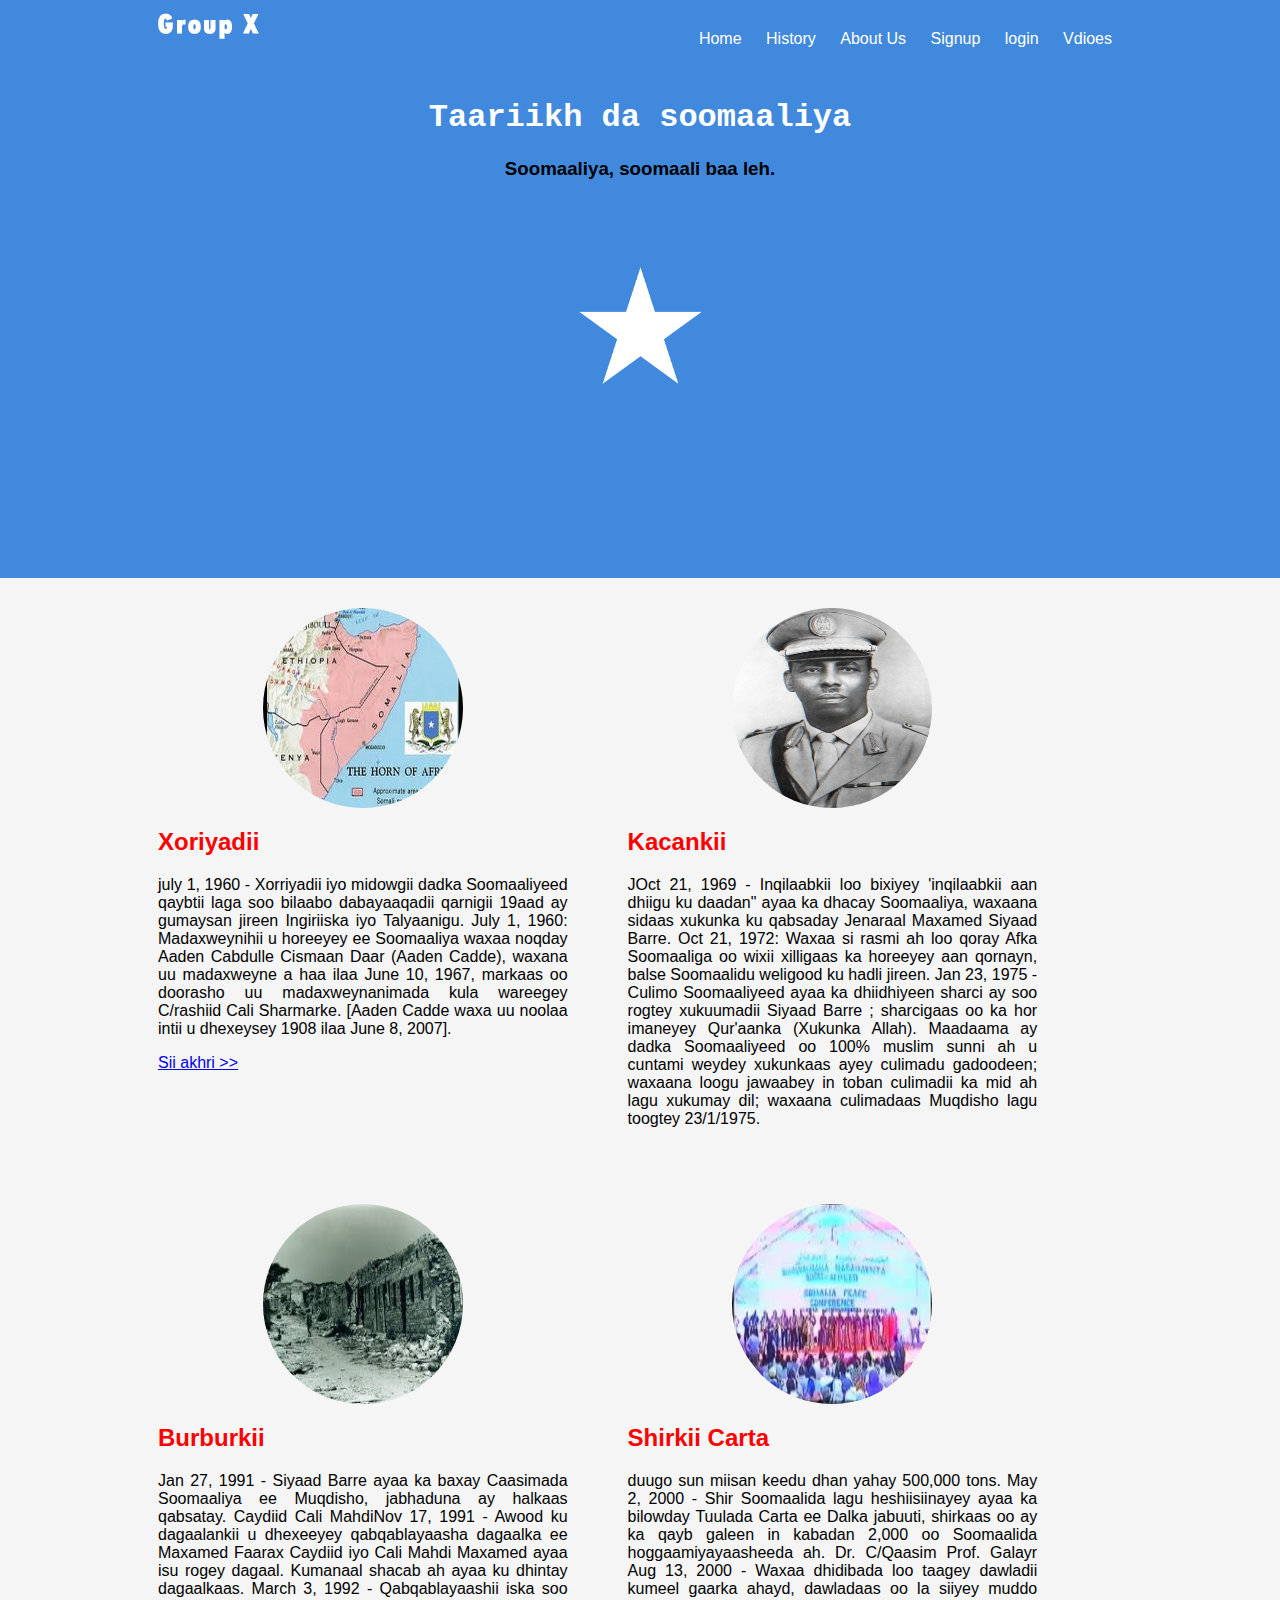
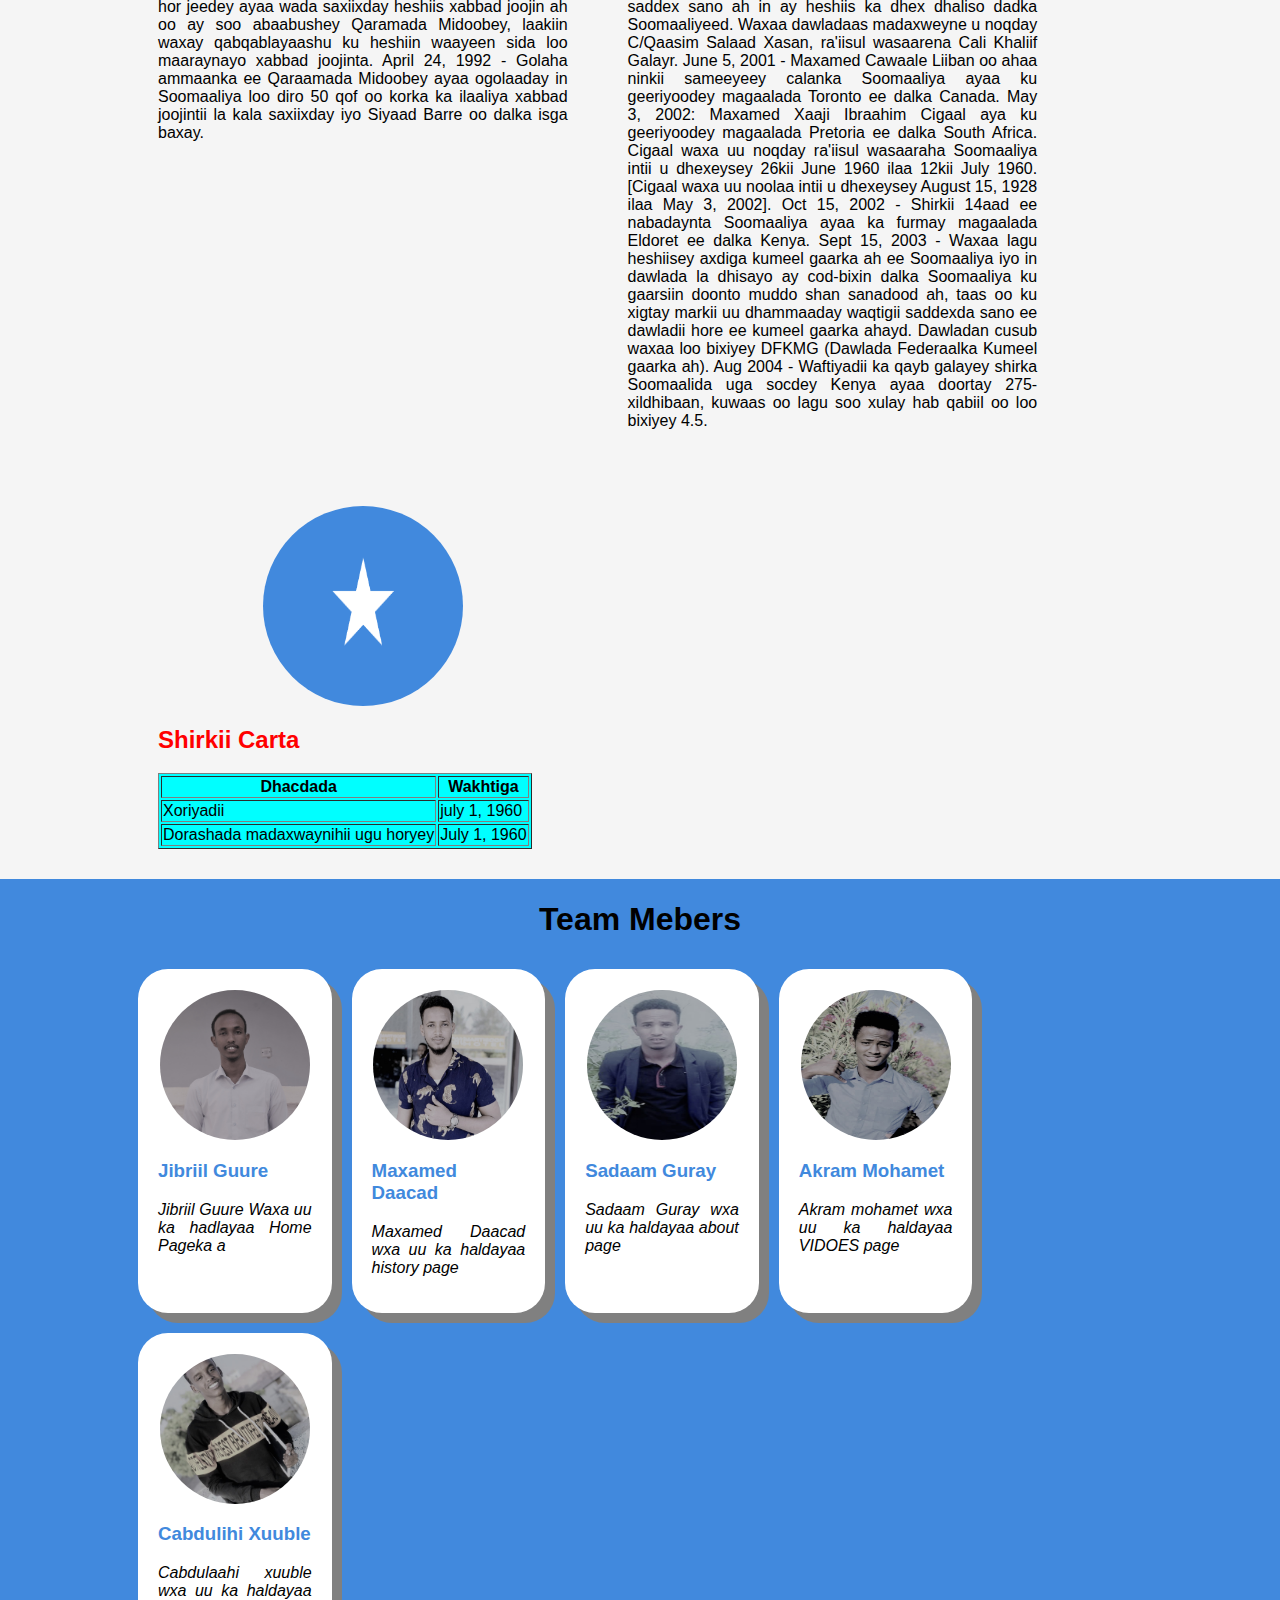
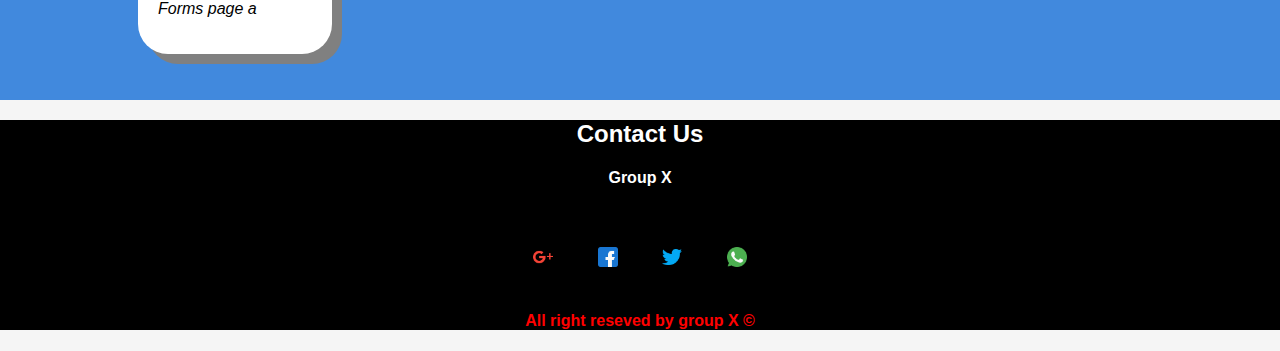
<file: index.html>
<!DOCTYPE html>
<html lang="en">

<head>
    <meta charset="UTF-8">
    <meta name="viewport" content="width=device-width, initial-scale=1.0">
    <title>Home Page</title>
    <link rel="stylesheet" href="style.css">

<style>
    h2
    {
        color: red;
    }
    p
    {
        text-align: justify;
    }
</style>
</head>

<body>


    <header>
        <div class="container">
            <div class="sawirka">
                <img src="img/logo.png" alt="">
            </div>
            <nav>
                <ul>
                    <li> <a href="index.html">Home</a></li>
                    <li> <a href="taariikh.html">History</a></li>
                    <li> <a href="about.html">About Us</a></li>
                    <li> <a href="signup.html" class="gg">Signup</a></li>
                    <li> <a href="login.html" class="gg">login</a></li>
                    <li> <a href="vidoes.html" class="gg">Vdioes</a></li>

                </ul>
            </nav>

        </div>
    </header>


    <section class="sone">
        <div class="container">

            <div>
                <h1 style="font-family: 'Courier New', Courier, monospace; color: white">Taariikh da soomaaliya</h1>
                <h3>Soomaaliya, soomaali baa leh.</h3>
                <img src="img/Capture.PNG" alt="" style="width: 400px;">
            </div>

            
        </div>

    </section>



    <section class="stwo">

        <div class="container">

            <div class="mother">
                <div class="child">
                    <a href="taariikh.html"> <img class="imgs" src="img/imgone.jpg" alt=""></a>
                    <h2>Xoriyadii</h2>
                    <p> july 1, 1960 - Xorriyadii iyo midowgii dadka Soomaaliyeed
                        qaybtii laga soo bilaabo dabayaaqadii qarnigii 19aad ay gumaysan
                        jireen Ingiriiska iyo Talyaanigu.
                        July 1, 1960: Madaxweynihii u horeeyey ee Soomaaliya waxaa
                        noqday Aaden Cabdulle Cismaan Daar (Aaden Cadde), waxana uu madaxweyne a
                        haa ilaa June 10, 1967, markaas oo doorasho uu madaxweynanimada kula wareegey
                        C/rashiid Cali Sharmarke. [Aaden Cadde waxa uu noolaa intii u dhexeysey 1908 ilaa June 8, 2007].


                    </p>
                    <a href="taariikh.html">Sii akhri >></a>
                </div>
                <div class="child">
                    <a href="about.html"> <img class="imgs" src="img/siyadbare.png" alt=""></a>
                    <h2>Kacankii </h2>
                    <P>
                        JOct 21, 1969 - Inqilaabkii loo bixiyey 'inqilaabkii aan dhiigu ku daadan" ayaa ka dhacay
                        Soomaaliya, waxaana sidaas xukunka ku qabsaday Jenaraal Maxamed Siyaad Barre.
                        Oct 21, 1972: Waxaa si rasmi ah loo qoray Afka Soomaaliga oo wixii xilligaas ka horeeyey aan
                        qornayn, balse Soomaalidu weligood ku hadli jireen.
                        Jan 23, 1975 - Culimo Soomaaliyeed ayaa ka dhiidhiyeen sharci ay soo rogtey xukuumadii Siyaad
                        Barre ; sharcigaas oo ka hor imaneyey Qur'aanka (Xukunka Allah). Maadaama ay dadka Soomaaliyeed
                        oo 100% muslim sunni ah u cuntami weydey xukunkaas ayey culimadu gadoodeen; waxaana loogu
                        jawaabey in toban culimadii ka mid ah lagu xukumay dil; waxaana culimadaas Muqdisho lagu toogtey
                        23/1/1975.

                    </P>
                </div>


                <div class="child">
                    <a href="taariikh.html"> <img class="imgs" src="img/burbur.jpg" alt=""></a>
                    <h2>Burburkii</h2>
                    <p>
                        Jan 27, 1991 - Siyaad Barre ayaa ka baxay Caasimada Soomaaliya ee Muqdisho, jabhaduna ay halkaas
                        qabsatay.

                        Caydiid Cali MahdiNov 17, 1991 - Awood ku dagaalankii u dhexeeyey qabqablayaasha dagaalka ee
                        Maxamed Faarax Caydiid iyo Cali Mahdi Maxamed ayaa isu rogey dagaal. Kumanaal shacab ah ayaa ku
                        dhintay dagaalkaas.
                        March 3, 1992 - Qabqablayaashii iska soo hor jeedey ayaa wada saxiixday heshiis xabbad joojin ah
                        oo ay soo abaabushey Qaramada Midoobey, laakiin waxay qabqablayaashu ku heshiin waayeen sida loo
                        maaraynayo xabbad joojinta.
                        April 24, 1992 - Golaha ammaanka ee Qaraamada Midoobey ayaa ogolaaday in Soomaaliya loo diro 50
                        qof oo korka ka ilaaliya xabbad joojintii la kala saxiixday iyo Siyaad Barre oo dalka isga
                        baxay.

                    </p>
                </div>

                <div class="child">
                    <a href="taariikh.html"> <img class="imgs" src="img/carata.jpg" alt=""></a>
                    <h2>Shirkii Carta</h2>
                    <p>
                        duugo sun miisan keedu dhan yahay 500,000 tons.
                        May 2, 2000 - Shir Soomaalida lagu heshiisiinayey ayaa ka bilowday Tuulada Carta ee Dalka
                        jabuuti, shirkaas oo ay ka qayb galeen in kabadan 2,000 oo Soomaalida hoggaamiyayaasheeda ah.

                        Dr. C/Qaasim
                        Prof. Galayr
                        Aug 13, 2000 - Waxaa dhidibada loo taagey dawladii kumeel gaarka ahayd, dawladaas oo la siiyey
                        muddo saddex sano ah in ay heshiis ka dhex dhaliso dadka Soomaaliyeed. Waxaa dawladaas
                        madaxweyne u noqday C/Qaasim Salaad Xasan, ra'iisul wasaarena Cali Khaliif Galayr.
                        June 5, 2001 - Maxamed Cawaale Liiban oo ahaa ninkii sameeyeey calanka Soomaaliya ayaa ku
                        geeriyoodey magaalada Toronto ee dalka Canada.
                        May 3, 2002: Maxamed Xaaji Ibraahim Cigaal aya ku geeriyoodey magaalada Pretoria ee dalka South
                        Africa. Cigaal waxa uu noqday ra'iisul wasaaraha Soomaaliya intii u dhexeysey 26kii June 1960
                        ilaa 12kii July 1960. [Cigaal waxa uu noolaa intii u dhexeysey August 15, 1928 ilaa May 3,
                        2002].
                        Oct 15, 2002 - Shirkii 14aad ee nabadaynta Soomaaliya ayaa ka furmay magaalada Eldoret ee dalka
                        Kenya.
                        Sept 15, 2003 - Waxaa lagu heshiisey axdiga kumeel gaarka ah ee Soomaaliya iyo in dawlada la
                        dhisayo ay cod-bixin dalka Soomaaliya ku gaarsiin doonto muddo shan sanadood ah, taas oo ku
                        xigtay markii uu dhammaaday waqtigii saddexda sano ee dawladii hore ee kumeel gaarka ahayd.
                        Dawladan cusub waxaa loo bixiyey DFKMG (Dawlada Federaalka Kumeel gaarka ah).
                        Aug 2004 - Waftiyadii ka qayb galayey shirka Soomaalida uga socdey Kenya ayaa doortay
                        275-xildhibaan, kuwaas oo lagu soo xulay hab qabiil oo loo bixiyey 4.5.


                    </p>
                </div>

                <div class="child">
                    <a href="taariikh.html"> <img class="imgs" src="img/Capture.PNG" alt=""></a>
                    <h2>Shirkii Carta</h2>
                    <table  border="1" style="background-color:aqua;" > 

                        <tr>
                            <th>
                                Dhacdada
                                </th>
                                <th>
                                    Wakhtiga
                                </th>
                            
                        </tr>
                        
                        <tr>
                            <td>Xoriyadii</td>
                            <td>july 1, 1960 </td>
                        </tr>
                        
                        <tr>
                            <td>Dorashada madaxwaynihii ugu horyey</td>
                            <td>July 1, 1960 </td>
                        </tr>
                </div>
            </table>
            </div>
        </div>
    </section>



    <section class="sthree">

        <div class="container">
            <center>
                <h1>Team Mebers</h1>
            </center>
            <div class="mother">


                <div class="child-2">
                    <img src="img/guure.jpg" alt="">
                    <h3>Jibriil Guure</h3>
                    <p> Jibriil Guure Waxa uu ka hadlayaa Home Pageka
                        a</p>

                </div>
                <div class="child-2">
                    <img src="img/daacad.jpg" alt="">
                    <h3>Maxamed Daacad</h3>
                    <p>Maxamed Daacad wxa uu ka haldayaa history page
                    </p>
                </div>
                <div class="child-2">
                    <img src="img/sadaam.jpg" alt="">
                    <h3>Sadaam Guray</h3>
                    <p>Sadaam Guray wxa uu ka haldayaa about page
                        </p>

                </div>
                <div class="child-2">
                    <img src="img/zakariye.jpg" alt="">
                    <h3>Akram Mohamet </h3>
                    <p> Akram mohamet wxa uu ka haldayaa VIDOES page
                    </p>

                </div>
                <div class="child-2">
                    <img src="img/cc.jpg" alt="">
                    <h3>Cabdulihi Xuuble</h3>
                    <p>Cabdulaahi xuuble wxa uu ka haldayaa Forms page 
                        a</p>

                </div>

            </div>
        </div>
        <br>
        <br>
    </section>


    <section class="sfour">

        <DIV class="LAST">



            <h2 style="text-align: center;">Contact Us</h2>
            <h4>Group X </h4>
            <br>
            <img class="icons" src="img/google-plus.png" alt="">

            <img class="icons" src="img/facebook.png" alt="">

            <img class="icons" src="img/twitter.png" alt="">

            <img  style="text-align: center;" src="img/whatsapp.png" class="icons" alt="">


            <h4 style="color:red"> All right reseved by group X &copy;  </h4>

        </DIV>



    </section>







</body>

</html>
</file>
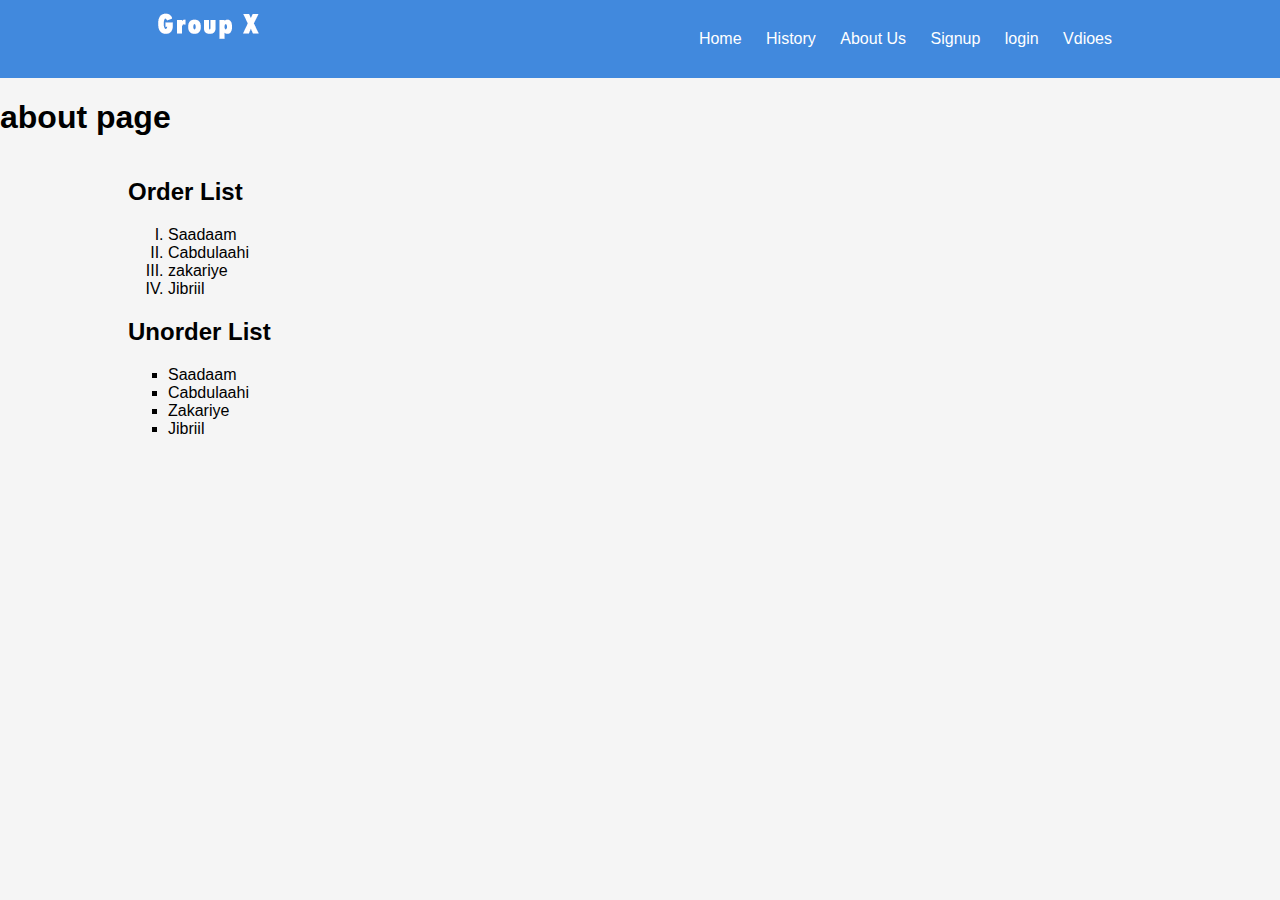
<file: about.html>
<!DOCTYPE html>
<html lang="en">
<head>
    <meta charset="UTF-8">
    <meta name="viewport" content="width=
    , initial-scale=1.0">
    <title>About Us</title>
    <link rel="stylesheet" href="style.css">
</head>
<body>
    

    <header >
        <div class="container"> 
            <div class="sawirka">
        <img src="img/logo.png" alt="">
 </div>
        <nav >
                <ul>
                    <li> <a href="index.html">Home</a></li>
                    <li> <a href="taariikh.html">History</a></li>
                    <li> <a href="about.html">About Us</a></li>
                    <li> <a href="signup.html" class="gg">Signup</a></li>
                    <li> <a href="login.html" class="gg">login</a></li>
                    <li> <a href="vidoes.html" class="gg">Vdioes</a></li>
                </ul>
            </nav>
        
        </div>
    </header>
<h1>about page</h1>



<div class="container" >

    <h2>Order List</h2>
<ol type="I">
    <li>Saadaam</li>
    <li>Cabdulaahi</li>
    <li>zakariye</li>
    <li>Jibriil</li>

</ol>

<h2>Unorder List</h2>
<ul type="square">
    <li>Saadaam</li>
    <li>Cabdulaahi</li>
    <li>Zakariye</li>
    <li>Jibriil</li>
    
</ul>












</div>





    
</body>
</html>
</file>
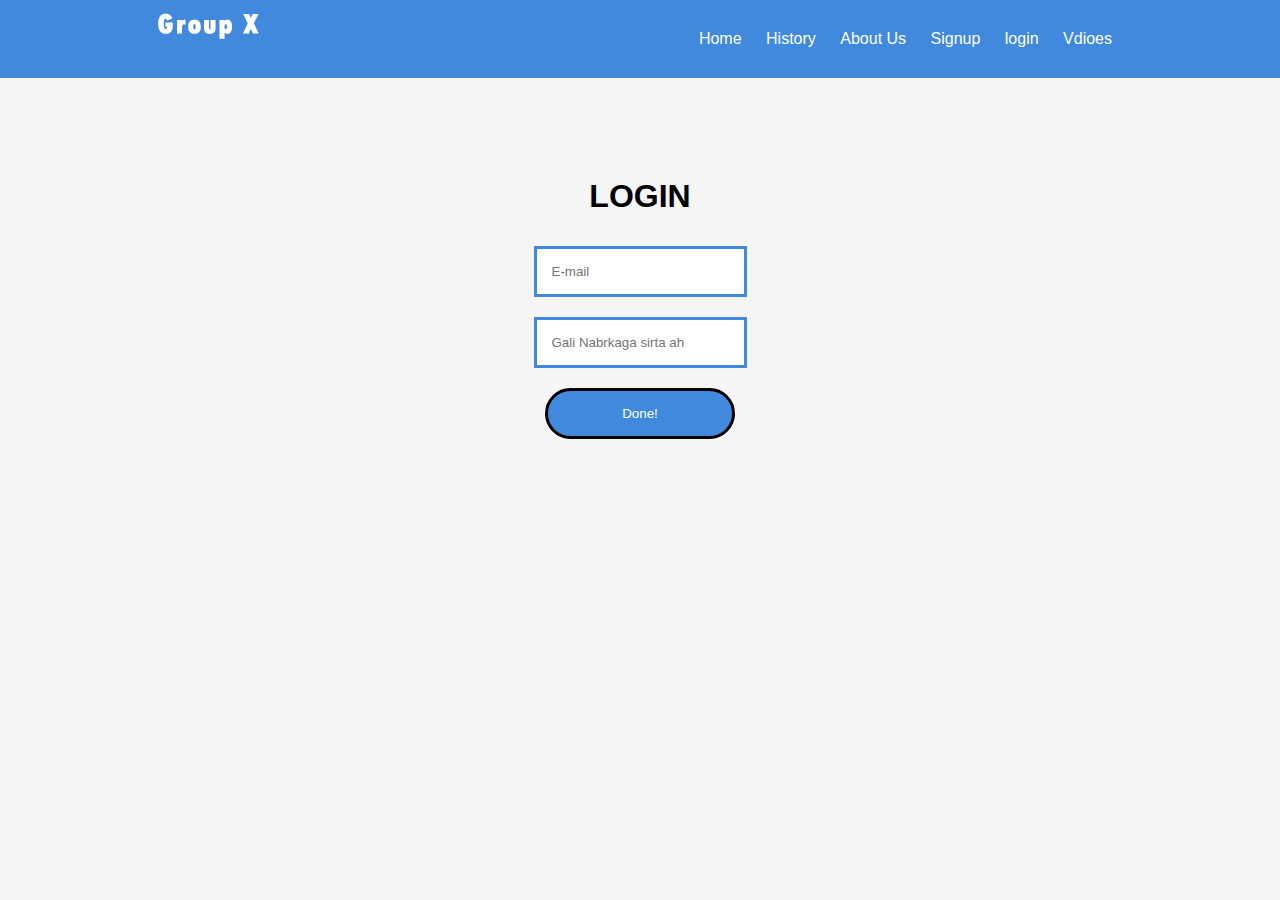
<file: login.html>
<!DOCTYPE html>
<html lang="en">
<head>
    <meta charset="UTF-8">
    <meta name="viewport" content="width=device-width, initial-scale=1.0">
    <title>Login</title>
    <link rel="stylesheet" href="style.css">
</head>
<body>
    <header >
        <div class="container"> 
            <div class="sawirka">
        <img src="img/logo.png" alt="">
 </div>
        <nav >
                <ul>
                    <li> <a href="index.html">Home</a></li>
                    <li> <a href="taariikh.html">History</a></li>
                    <li> <a href="about.html">About Us</a></li>
                    <li> <a href="signup.html" class="gg">Signup</a></li>
                    <li> <a href="login.html" class="gg">login</a></li>
                    <li> <a href="vidoes.html" class="gg">Vdioes</a></li>
                </ul>
            </nav>
        
        </div>
    </header>

    


    <!-- Qaybtani waa qaybta formka loginka  -->


    <form action=""> 
        <h1>LOGIN</h1>
        <input type="text" placeholder="E-mail"> <br>
        <input type="password" placeholder="Gali Nabrkaga sirta ah"> <br>
        <input type="button" value="Done!">
        

    </form>





</body>
</html>
</file>
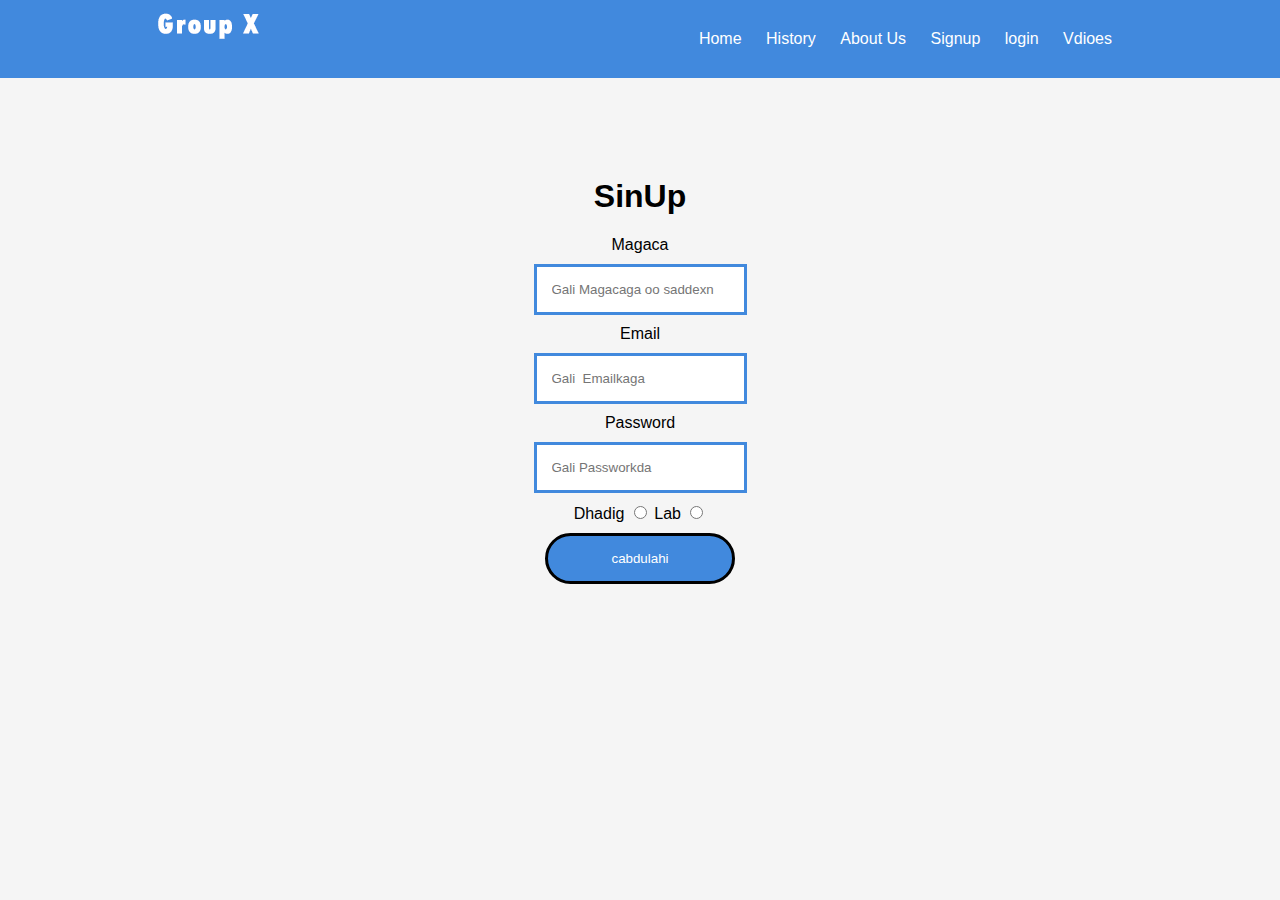
<file: signup.html>
<!DOCTYPE html>
<html lang="en">
<head>
    <meta charset="UTF-8">
    <meta name="viewport" content="width=device-width, initial-scale=1.0">
    <title>Document</title>
    <link rel="stylesheet" href="style.css">
</head>
<body>
    <header >
        <div class="container"> 
            <div class="sawirka">
        <img src="img/logo.png" alt="">
 </div>
        <nav >
                <ul>
                    <li> <a href="index.html">Home</a></li>
                    <li> <a href="taariikh.html">History</a></li>
                    <li> <a href="about.html">About Us</a></li>
                    <li> <a href="signup.html" class="gg">Signup</a></li>
                    <li> <a href="login.html" class="gg">login</a></li>
                    <li> <a href="vidoes.html" class="gg">Vdioes</a></li>
                </ul>
            </nav>
        
        </div>
    </header>

    

    <form action="">
        <h1>SinUp</h1>
        <label >Magaca</label> <br>
        <input type="text" placeholder="Gali Magacaga oo saddexn"> <br>
        <label >Email</label> <br>
        <input type="email" placeholder="Gali  Emailkaga"> <br>
        <label for="">Password</label><br>
        <input type="password" placeholder="Gali Passworkda"> <br>
        <label >Dhadig
        <input type="radio" name="a"> </label> 
        <label >Lab 
        <input type="radio" name="a"> </label>  <br>

        <input type="button" value="cabdulahi">
    </form>


   



</body>
</html>
</file>
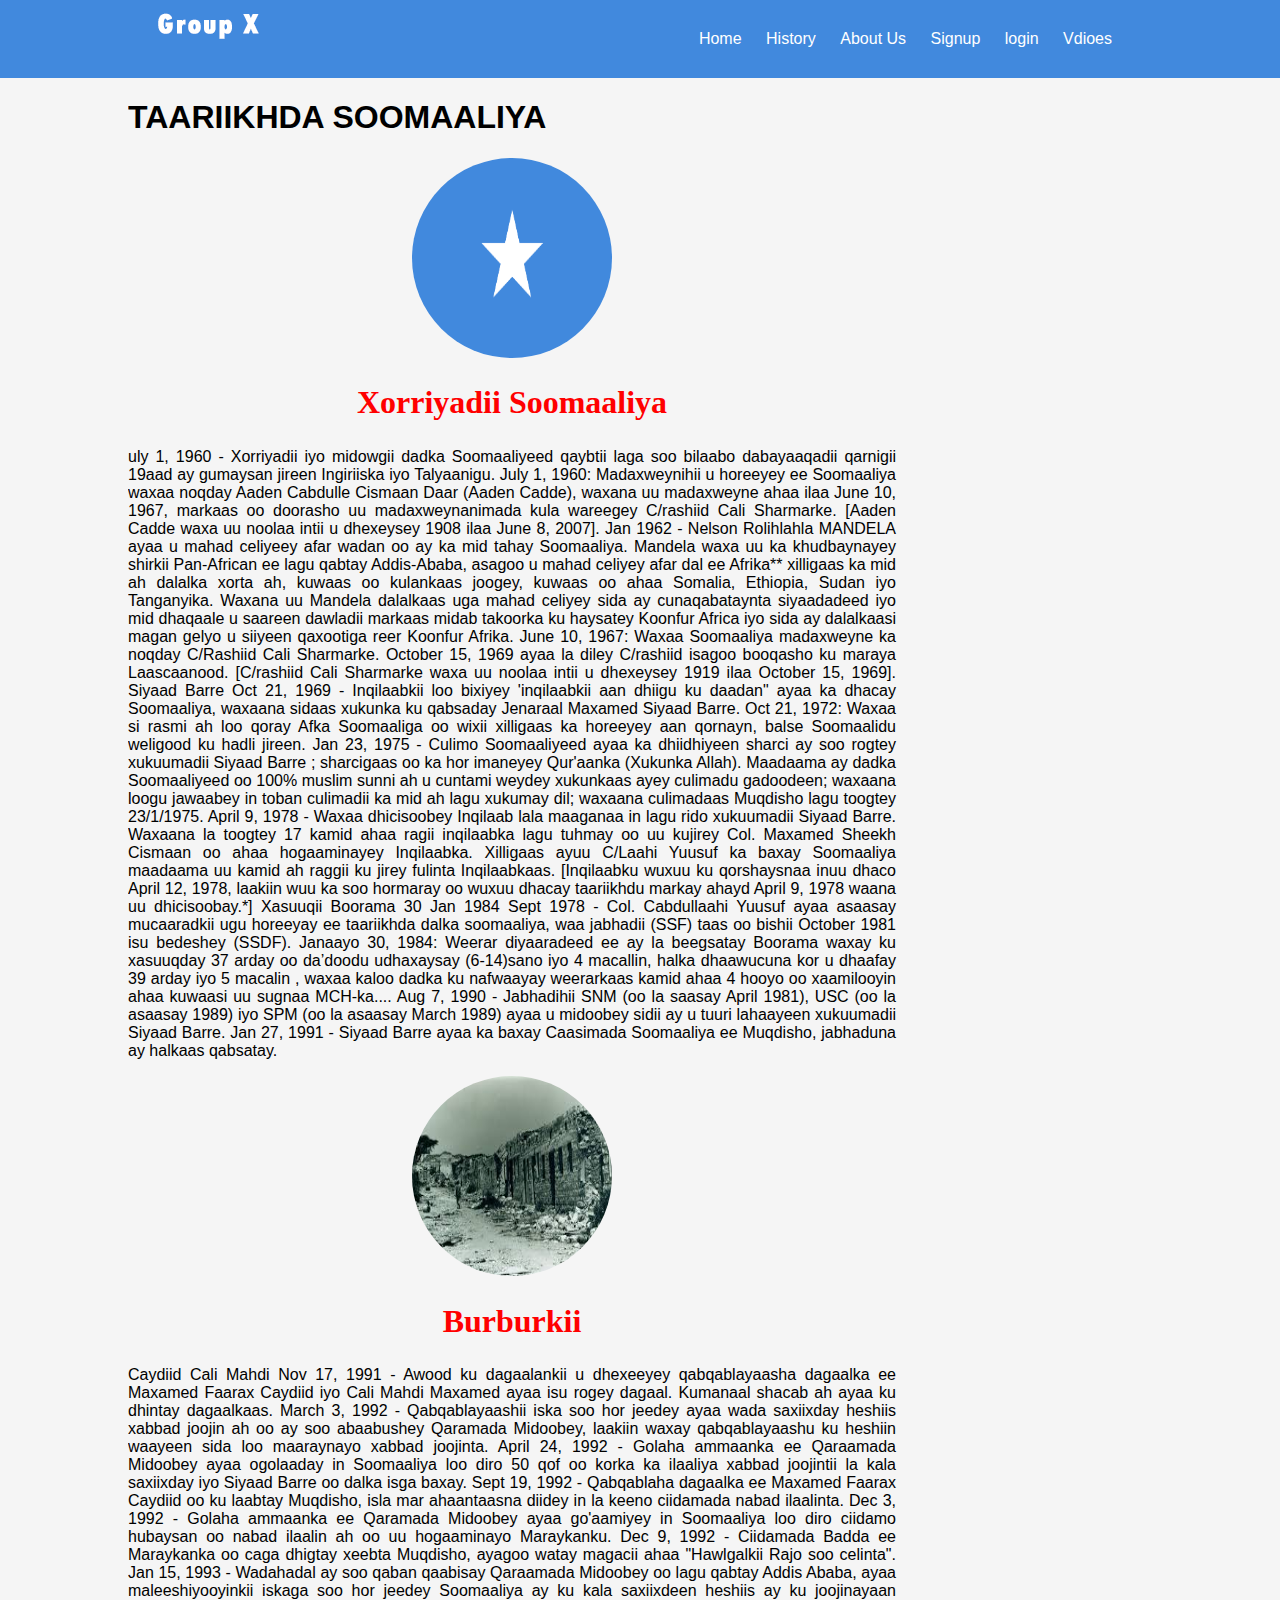
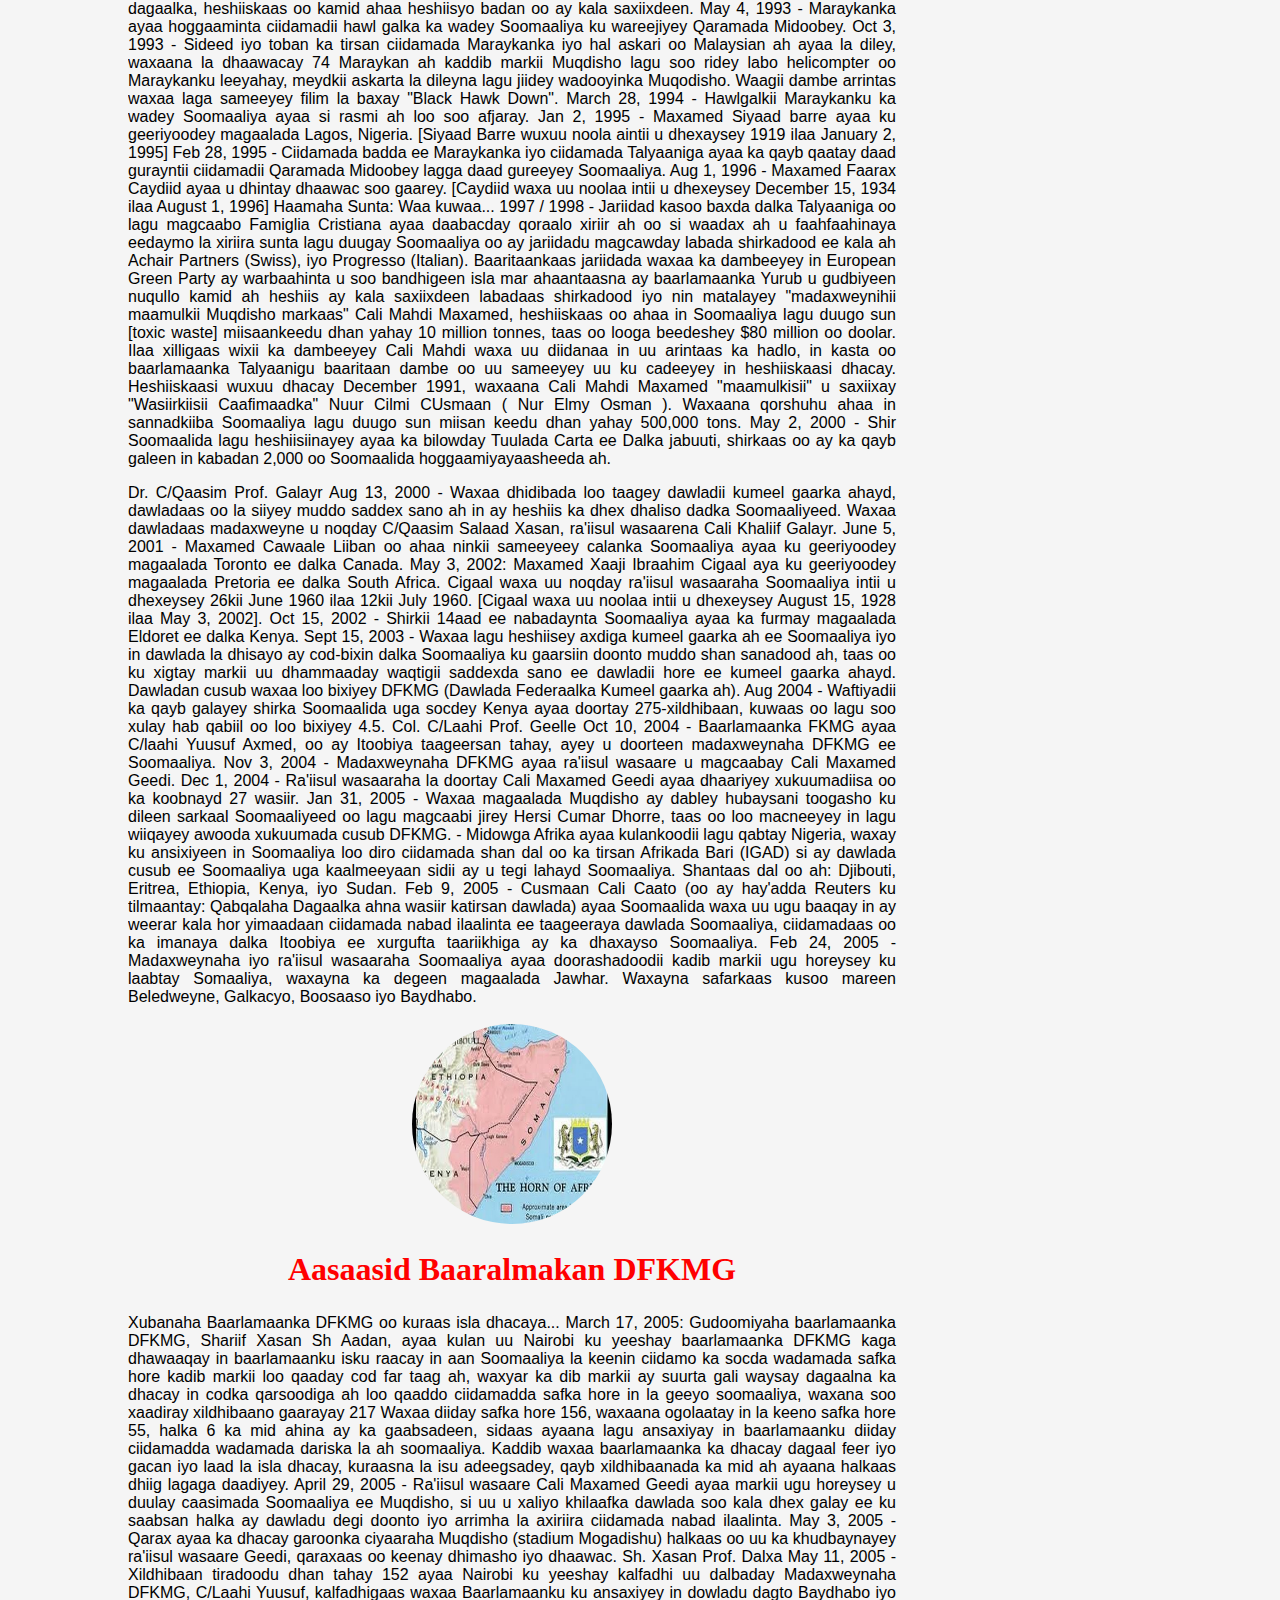
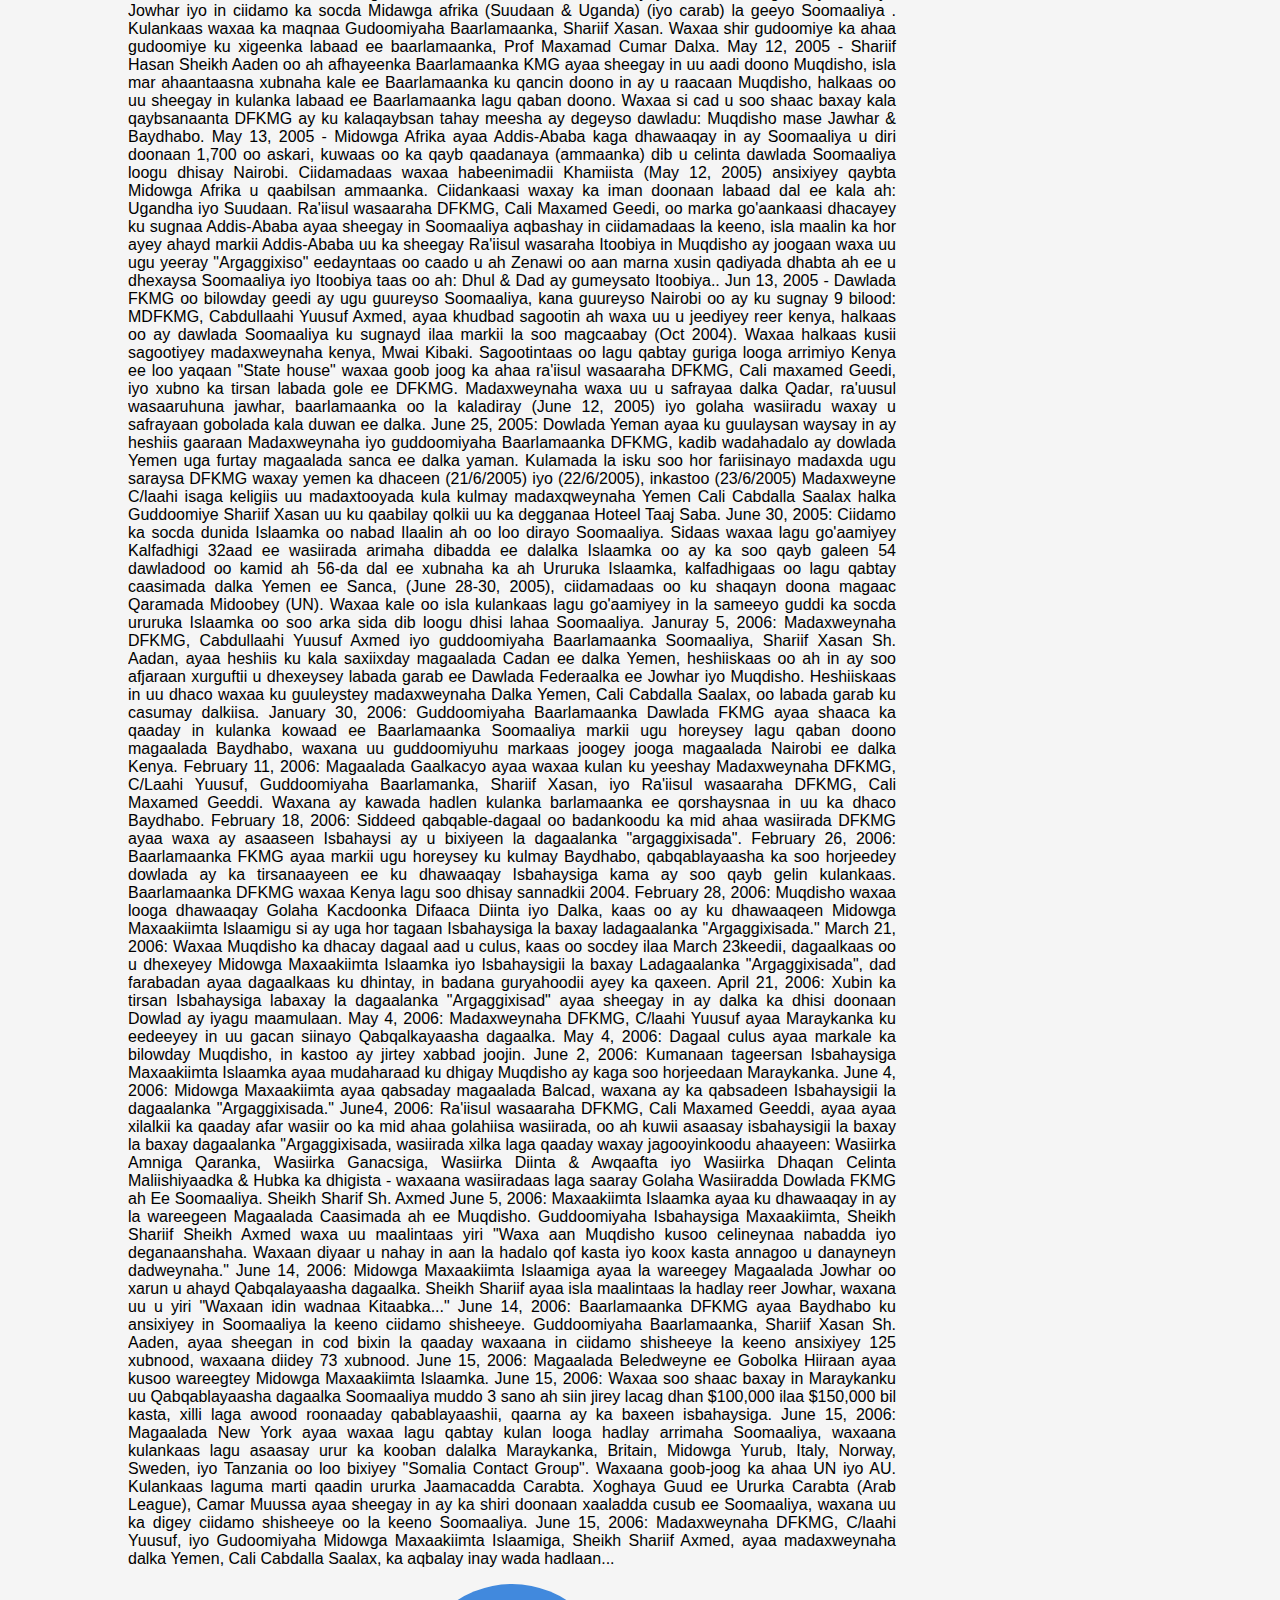
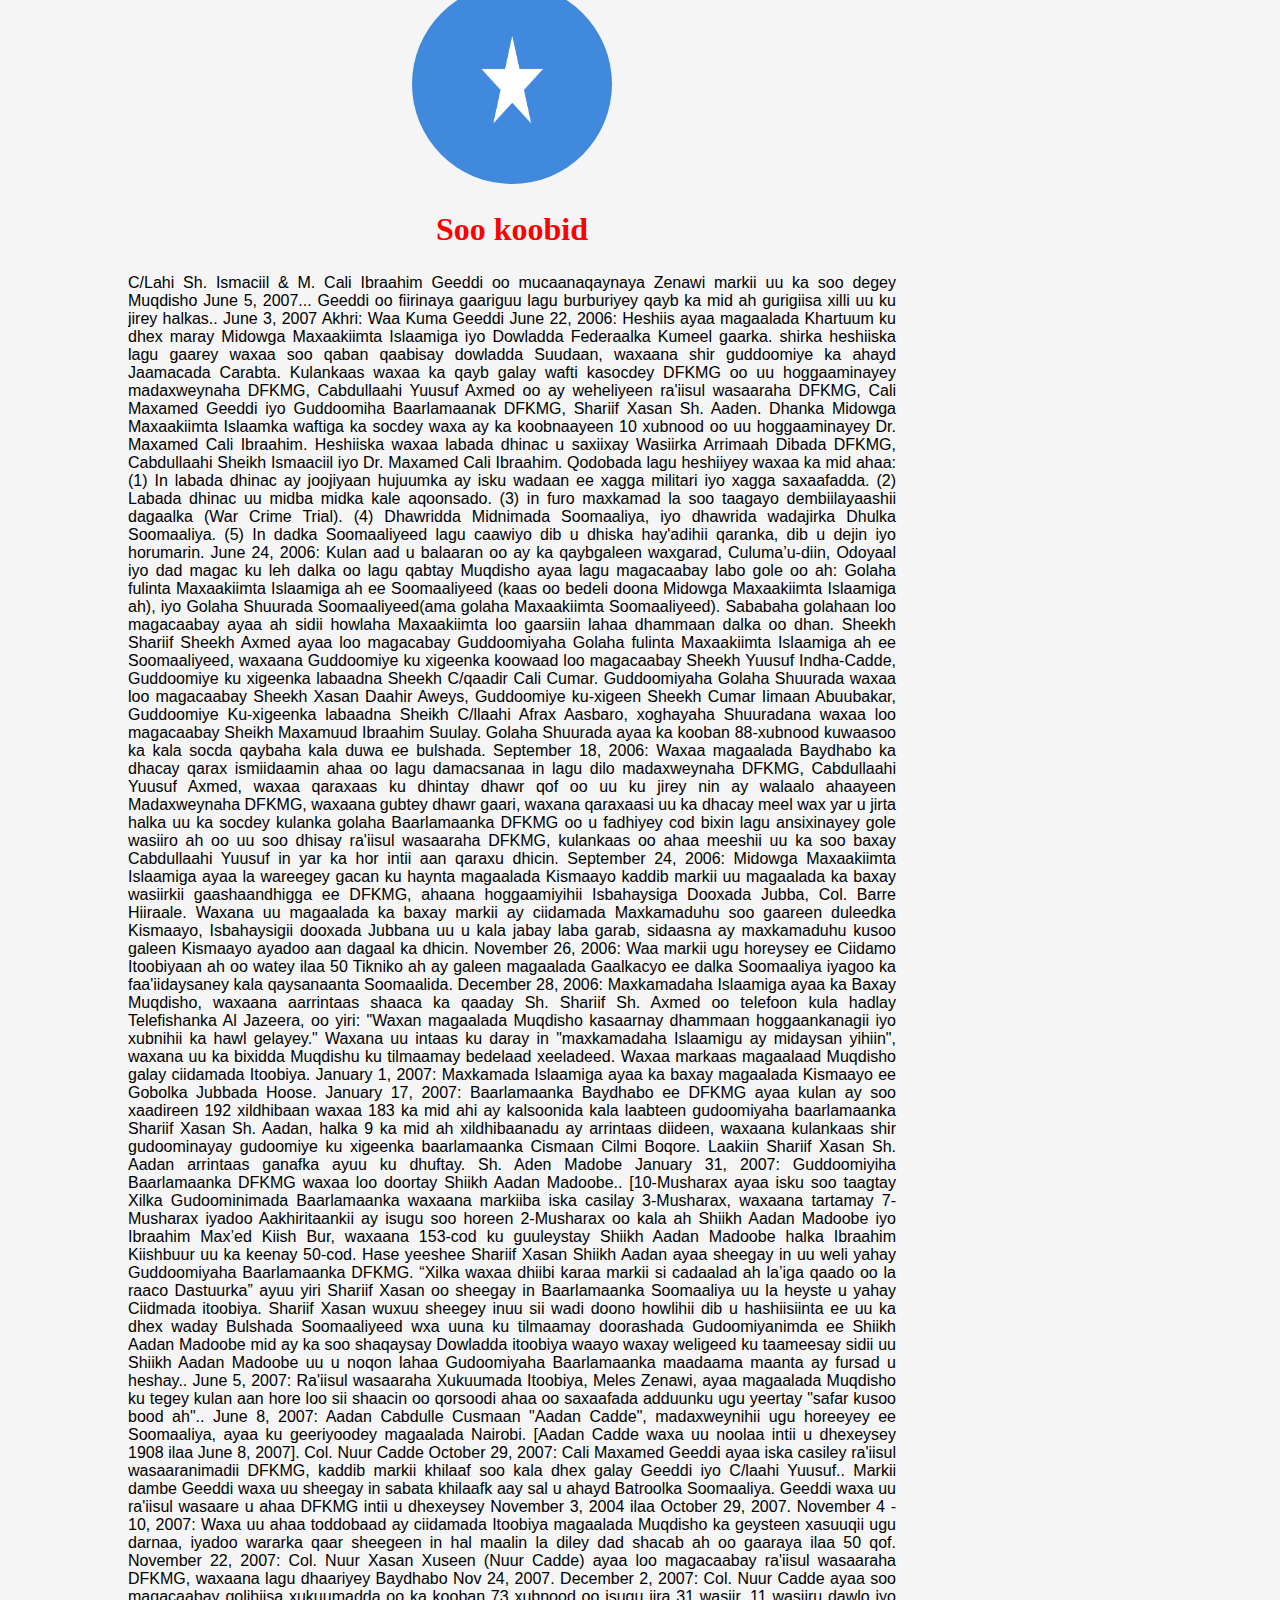
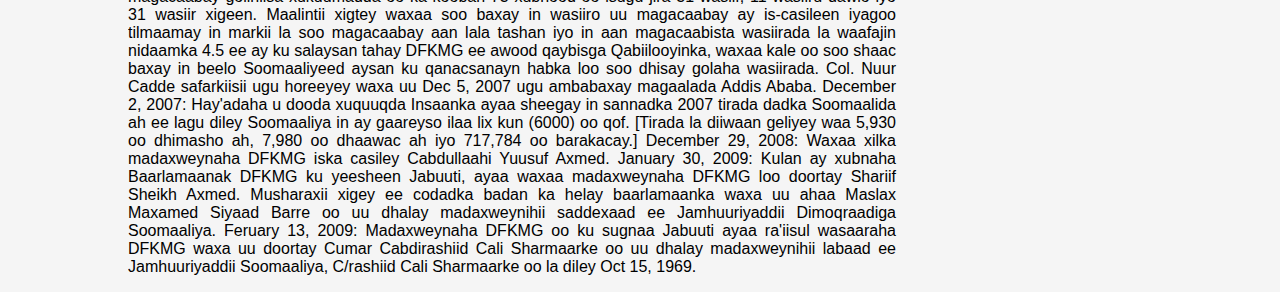
<file: taariikh.html>
<!DOCTYPE html>
<html lang="en">
<head>
    <meta charset="UTF-8">
    <meta name="viewport" content="width=device-width, initial-scale=1.0">
    <title>Taariikho</title>
    <link rel="stylesheet" href="style.css">
</head>
<body>
    
    <header >
        <div class="container"> 
            <div class="sawirka">
        <img src="img/logo.png" alt="">
 </div>
        <nav >
                <ul>
                    <li> <a href="index.html">Home</a></li>
                    <li> <a href="taariikh.html">History</a></li>
                    <li> <a href="about.html">About Us</a></li>
                    <li> <a href="signup.html" class="gg">Signup</a></li>
                    <li> <a href="login.html" class="gg">login</a></li>
                    <li> <a href="vidoes.html" class="gg">Vdioes</a></li>
                </ul>
            </nav>
        
        </div>
    </header>


<div class="container">
 <!-- kkkkk -->



    <div class="daacad">
    <h1>TAARIIKHDA SOOMAALIYA </h1>

        <img src="img/Capture.PNG" alt="">
    <h2>
        Xorriyadii Soomaaliya
    </h2>
    <p>uly 1, 1960 - Xorriyadii iyo midowgii dadka Soomaaliyeed qaybtii laga soo bilaabo dabayaaqadii qarnigii 19aad ay gumaysan jireen Ingiriiska iyo Talyaanigu. 
        July 1, 1960: Madaxweynihii u horeeyey ee Soomaaliya waxaa noqday Aaden Cabdulle Cismaan Daar (Aaden Cadde), waxana uu madaxweyne ahaa ilaa June 10, 1967, markaas oo doorasho uu madaxweynanimada kula wareegey C/rashiid Cali Sharmarke. [Aaden Cadde waxa uu noolaa intii u dhexeysey 1908 ilaa June 8, 2007].
        Jan 1962 - Nelson Rolihlahla MANDELA ayaa u mahad celiyeey afar wadan oo ay ka mid tahay Soomaaliya. Mandela waxa uu ka khudbaynayey shirkii Pan-African ee lagu qabtay Addis-Ababa, asagoo u mahad celiyey afar dal ee Afrika** xilligaas ka mid ah dalalka xorta ah, kuwaas oo kulankaas joogey, kuwaas oo ahaa  Somalia, Ethiopia, Sudan iyo Tanganyika. Waxana uu Mandela dalalkaas uga mahad celiyey sida ay cunaqabataynta siyaadadeed iyo mid dhaqaale u saareen dawladii markaas midab takoorka ku haysatey Koonfur Africa iyo sida ay dalalkaasi magan gelyo u siiyeen qaxootiga reer Koonfur Afrika.
        June 10, 1967: Waxaa Soomaaliya madaxweyne ka noqday C/Rashiid Cali Sharmarke. October 15, 1969 ayaa la diley C/rashiid isagoo booqasho ku maraya Laascaanood. [C/rashiid Cali Sharmarke waxa uu noolaa intii u dhexeysey 1919 ilaa October 15, 1969].
         
        Siyaad Barre
        Oct 21, 1969 - Inqilaabkii loo bixiyey 'inqilaabkii aan dhiigu ku daadan" ayaa ka dhacay Soomaaliya, waxaana sidaas xukunka ku qabsaday Jenaraal Maxamed Siyaad Barre.
        Oct 21, 1972: Waxaa si rasmi ah loo qoray Afka Soomaaliga oo wixii xilligaas ka horeeyey aan qornayn, balse Soomaalidu weligood ku hadli jireen.
        Jan 23, 1975 - Culimo Soomaaliyeed ayaa ka dhiidhiyeen sharci ay soo rogtey xukuumadii Siyaad Barre ; sharcigaas oo ka hor imaneyey Qur'aanka (Xukunka Allah). Maadaama ay dadka Soomaaliyeed oo 100% muslim sunni ah u cuntami weydey xukunkaas ayey culimadu gadoodeen; waxaana loogu jawaabey in toban culimadii ka mid ah lagu xukumay dil; waxaana culimadaas Muqdisho lagu toogtey 23/1/1975.
        April 9, 1978 - Waxaa dhicisoobey Inqilaab lala maaganaa in lagu rido xukuumadii Siyaad Barre. Waxaana la toogtey 17 kamid ahaa ragii inqilaabka lagu tuhmay oo uu kujirey Col. Maxamed Sheekh Cismaan oo ahaa hogaaminayey Inqilaabka.  Xilligaas ayuu C/Laahi Yuusuf ka baxay Soomaaliya maadaama uu kamid ah raggii ku jirey fulinta Inqilaabkaas. [Inqilaabku wuxuu ku qorshaysnaa inuu dhaco April 12, 1978, laakiin wuu ka soo hormaray oo wuxuu dhacay taariikhdu markay ahayd April 9, 1978 waana uu dhicisoobay.*]
         
        Xasuuqii Boorama 30 Jan 1984
        
        Sept 1978 - Col. Cabdullaahi Yuusuf ayaa asaasay mucaaradkii ugu horeeyay ee taariikhda dalka soomaaliya, waa jabhadii (SSF) taas oo bishii October 1981 isu bedeshey (SSDF).
        Janaayo 30, 1984: Weerar diyaaradeed ee ay la beegsatay Boorama waxay ku xasuuqday 37 arday oo da’doodu udhaxaysay (6-14)sano iyo 4 macallin, halka dhaawucuna kor u dhaafay 39 arday iyo 5 macalin , waxaa kaloo dadka ku nafwaayay weerarkaas kamid ahaa 4 hooyo oo xaamilooyin ahaa kuwaasi uu sugnaa MCH-ka....
        Aug 7, 1990 - Jabhadihii SNM (oo la saasay April 1981), USC (oo la asaasay 1989) iyo SPM (oo la asaasay March 1989) ayaa u midoobey sidii ay u tuuri lahaayeen xukuumadii Siyaad Barre.
        Jan 27, 1991 - Siyaad Barre ayaa ka baxay Caasimada Soomaaliya ee Muqdisho, jabhaduna ay halkaas qabsatay.
    </p>
    
    
    <img src="img/burbur.jpg" alt="">
    <h2>Burburkii </h2>
    <p>
        Caydiid	 
        Cali Mahdi
        Nov 17, 1991 - Awood ku dagaalankii u dhexeeyey qabqablayaasha dagaalka ee Maxamed Faarax Caydiid iyo Cali Mahdi Maxamed ayaa isu rogey dagaal. Kumanaal shacab ah ayaa ku dhintay dagaalkaas.
        March 3, 1992 - Qabqablayaashii iska soo hor jeedey ayaa wada saxiixday heshiis xabbad joojin ah oo ay soo abaabushey Qaramada Midoobey, laakiin waxay qabqablayaashu ku heshiin waayeen sida loo maaraynayo xabbad joojinta.
        April 24, 1992 - Golaha ammaanka ee Qaraamada Midoobey ayaa ogolaaday in Soomaaliya loo diro 50 qof oo korka ka ilaaliya xabbad joojintii la kala saxiixday iyo Siyaad Barre oo dalka isga baxay.
        Sept 19, 1992 - Qabqablaha dagaalka ee Maxamed Faarax Caydiid oo ku laabtay Muqdisho, isla mar ahaantaasna diidey in la keeno ciidamada nabad ilaalinta.
        Dec 3, 1992 - Golaha ammaanka ee Qaramada Midoobey ayaa go'aamiyey in Soomaaliya loo diro ciidamo hubaysan oo nabad ilaalin ah oo uu hogaaminayo Maraykanku. 
        Dec 9, 1992 - Ciidamada Badda ee Maraykanka oo caga dhigtay xeebta Muqdisho, ayagoo watay magacii ahaa "Hawlgalkii Rajo soo celinta".
        Jan 15, 1993 - Wadahadal ay soo qaban qaabisay Qaraamada Midoobey oo lagu qabtay Addis Ababa, ayaa maleeshiyooyinkii iskaga soo hor jeedey Soomaaliya ay ku kala saxiixdeen heshiis ay ku joojinayaan dagaalka, heshiiskaas oo kamid ahaa heshiisyo badan oo ay kala saxiixdeen.
        May 4, 1993 - Maraykanka ayaa hoggaaminta ciidamadii hawl galka ka wadey Soomaaliya ku wareejiyey Qaramada Midoobey.
        Oct 3, 1993 - Sideed iyo toban ka tirsan ciidamada Maraykanka iyo hal askari oo Malaysian ah ayaa la diley, waxaana la dhaawacay 74 Maraykan ah kaddib markii Muqdisho lagu soo ridey labo helicompter oo Maraykanku leeyahay, meydkii askarta la dileyna lagu jiidey wadooyinka Muqodisho. Waagii dambe arrintas waxaa laga sameeyey filim la baxay "Black Hawk Down".
        March 28, 1994 - Hawlgalkii Maraykanku ka wadey Soomaaliya ayaa si rasmi ah loo soo afjaray.
        Jan 2, 1995 - Maxamed Siyaad barre ayaa ku geeriyoodey magaalada Lagos, Nigeria. [Siyaad Barre wuxuu noola aintii u dhexaysey 1919 ilaa January 2, 1995]
        Feb 28, 1995 - Ciidamada badda ee Maraykanka iyo ciidamada Talyaaniga ayaa ka qayb qaatay daad gurayntii ciidamadii Qaramada Midoobey lagga daad gureeyey Soomaaliya.
        Aug 1, 1996 - Maxamed Faarax Caydiid ayaa u dhintay dhaawac soo gaarey. [Caydiid waxa uu noolaa intii u dhexeysey December 15, 1934 ilaa August 1, 1996]
         
        Haamaha Sunta: Waa kuwaa...
        
        1997 / 1998 - Jariidad kasoo baxda dalka Talyaaniga oo lagu magcaabo Famiglia Cristiana ayaa daabacday qoraalo xiriir ah oo si waadax ah u faahfaahinaya eedaymo la xiriira sunta lagu duugay Soomaaliya oo ay jariidadu magcawday labada shirkadood ee kala ah Achair Partners (Swiss), iyo  Progresso (Italian). Baaritaankaas jariidada waxaa ka dambeeyey in European Green Party ay warbaahinta u soo bandhigeen isla mar ahaantaasna ay baarlamaanka Yurub u gudbiyeen nuqullo kamid ah heshiis ay kala saxiixdeen labadaas shirkadood iyo nin matalayey "madaxweynihii maamulkii Muqdisho markaas" Cali Mahdi Maxamed, heshiiskaas oo ahaa in Soomaaliya lagu duugo sun [toxic waste] miisaankeedu dhan yahay 10 million tonnes, taas oo looga beedeshey $80 million oo doolar. Ilaa xilligaas wixii ka dambeeyey Cali Mahdi waxa uu diidanaa in uu arintaas ka hadlo, in kasta oo baarlamaanka Talyaanigu baaritaan dambe oo uu sameeyey uu ku cadeeyey in heshiiskaasi dhacay. Heshiiskaasi wuxuu dhacay December 1991, waxaana Cali Mahdi Maxamed "maamulkisii" u saxiixay "Wasiirkiisii Caafimaadka" Nuur Cilmi CUsmaan ( Nur Elmy Osman ). Waxaana qorshuhu ahaa in sannadkiiba Soomaaliya lagu duugo sun miisan keedu dhan yahay 500,000 tons.
        May 2, 2000 - Shir Soomaalida lagu heshiisiinayey ayaa ka bilowday Tuulada Carta ee Dalka jabuuti, shirkaas oo ay ka qayb galeen in kabadan 2,000 oo Soomaalida hoggaamiyayaasheeda ah.
    </p>
        Dr. C/Qaasim	 
        Prof. Galayr
        Aug 13, 2000 - Waxaa dhidibada loo taagey dawladii kumeel gaarka ahayd, dawladaas oo la siiyey muddo saddex sano ah in ay heshiis ka dhex dhaliso dadka Soomaaliyeed. Waxaa dawladaas madaxweyne u noqday C/Qaasim Salaad Xasan, ra'iisul wasaarena Cali Khaliif Galayr.
        June 5, 2001 - Maxamed Cawaale Liiban oo ahaa ninkii sameeyeey calanka Soomaaliya ayaa ku geeriyoodey magaalada Toronto ee dalka Canada.
        May 3, 2002: Maxamed Xaaji Ibraahim Cigaal aya ku geeriyoodey magaalada Pretoria ee dalka South Africa. Cigaal waxa uu noqday ra'iisul wasaaraha Soomaaliya intii u dhexeysey 26kii June 1960 ilaa 12kii July 1960. [Cigaal waxa uu noolaa intii u dhexeysey August 15, 1928 ilaa May 3, 2002].
        Oct 15, 2002 - Shirkii 14aad ee nabadaynta Soomaaliya ayaa ka furmay magaalada Eldoret ee dalka Kenya. 
        Sept 15, 2003 - Waxaa lagu heshiisey axdiga kumeel gaarka ah ee Soomaaliya iyo in dawlada la dhisayo ay cod-bixin dalka Soomaaliya ku gaarsiin doonto muddo shan sanadood ah, taas oo ku xigtay markii uu dhammaaday waqtigii saddexda sano ee dawladii hore ee kumeel gaarka ahayd. Dawladan cusub waxaa loo bixiyey DFKMG (Dawlada Federaalka Kumeel gaarka ah).
        Aug 2004 - Waftiyadii ka qayb galayey shirka Soomaalida uga socdey Kenya ayaa doortay 275-xildhibaan, kuwaas oo lagu soo xulay hab qabiil oo loo bixiyey 4.5.
         
        Col. C/Laahi	 
        Prof. Geelle
        Oct 10, 2004 - Baarlamaanka FKMG ayaa C/laahi Yuusuf Axmed, oo ay Itoobiya taageersan tahay, ayey u doorteen madaxweynaha DFKMG ee Soomaaliya.
        Nov 3, 2004 - Madaxweynaha DFKMG ayaa ra'iisul wasaare u magcaabay Cali Maxamed Geedi.
        Dec 1, 2004 - Ra'iisul wasaaraha la doortay Cali Maxamed Geedi ayaa dhaariyey xukuumadiisa oo ka koobnayd 27 wasiir.
        Jan 31, 2005 - Waxaa magaalada Muqdisho ay dabley hubaysani toogasho ku dileen sarkaal Soomaaliyeed oo lagu magcaabi jirey Hersi Cumar Dhorre, taas oo loo macneeyey in lagu wiiqayey awooda xukuumada cusub DFKMG. 
        - Midowga Afrika ayaa kulankoodii lagu qabtay Nigeria, waxay ku ansixiyeen in Soomaaliya loo diro ciidamada shan dal oo ka tirsan Afrikada Bari (IGAD) si ay dawlada cusub ee Soomaaliya uga kaalmeeyaan sidii ay u tegi lahayd Soomaaliya. Shantaas dal oo ah: Djibouti, Eritrea, Ethiopia, Kenya, iyo Sudan.
        Feb 9, 2005 - Cusmaan Cali Caato (oo ay hay'adda Reuters ku tilmaantay: Qabqalaha Dagaalka ahna wasiir katirsan dawlada) ayaa Soomaalida waxa uu ugu baaqay in ay weerar kala hor yimaadaan ciidamada nabad ilaalinta ee taageeraya dawlada Soomaaliya, ciidamadaas oo ka imanaya dalka Itoobiya ee xurgufta taariikhiga ay ka dhaxayso Soomaaliya.
        Feb 24, 2005 - Madaxweynaha iyo ra'iisul wasaaraha Soomaaliya ayaa doorashadoodii kadib markii ugu horeysey ku laabtay Somaaliya, waxayna ka degeen magaalada Jawhar. Waxayna safarkaas kusoo mareen Beledweyne, Galkacyo, Boosaaso iyo Baydhabo.
<br> <br>
        <img src="img/imgone.jpg" alt="">
        <h2> Aasaasid Baaralmakan DFKMG</h2>
        <P>
        Xubanaha Baarlamaanka DFKMG oo kuraas isla dhacaya...
        
        March 17, 2005: Gudoomiyaha baarlamaanka DFKMG, Shariif Xasan Sh Aadan, ayaa kulan uu Nairobi ku yeeshay baarlamaanka DFKMG kaga dhawaaqay in baarlamaanku isku raacay in aan Soomaaliya la keenin ciidamo ka socda wadamada safka hore kadib markii loo qaaday cod far taag ah, waxyar ka dib markii ay suurta gali waysay dagaalna ka dhacay in codka qarsoodiga ah loo qaaddo ciidamadda safka hore in la geeyo soomaaliya, waxana soo xaadiray xildhibaano gaarayay 217 Waxaa diiday safka hore 156, waxaana ogolaatay in la keeno safka hore 55, halka 6 ka mid ahina ay ka gaabsadeen, sidaas ayaana lagu ansaxiyay in baarlamaanku diiday ciidamadda wadamada dariska la ah soomaaliya. Kaddib waxaa baarlamaanka ka dhacay dagaal feer iyo gacan iyo laad la isla dhacay, kuraasna la isu adeegsadey, qayb xildhibaanada ka mid ah ayaana halkaas dhiig lagaga daadiyey. 
        April 29, 2005 - Ra'iisul wasaare Cali Maxamed Geedi ayaa markii ugu horeysey u duulay caasimada Soomaaliya ee Muqdisho, si uu u xaliyo khilaafka dawlada soo kala dhex galay ee ku saabsan halka ay dawladu degi doonto iyo arrimha la axiriira ciidamada nabad ilaalinta. 
        May 3, 2005 - Qarax ayaa ka dhacay garoonka ciyaaraha Muqdisho (stadium Mogadishu) halkaas oo uu ka khudbaynayey ra'iisul wasaare Geedi, qaraxaas oo keenay dhimasho iyo dhaawac.
         
        Sh. Xasan	 
        Prof. Dalxa
        May 11, 2005 - Xildhibaan tiradoodu dhan tahay 152 ayaa Nairobi ku yeeshay kalfadhi uu dalbaday Madaxweynaha DFKMG, C/Laahi Yuusuf, kalfadhigaas waxaa Baarlamaanku ku ansaxiyey in dowladu dagto Baydhabo iyo Jowhar iyo in ciidamo ka socda Midawga afrika (Suudaan & Uganda) (iyo carab) la geeyo Soomaaliya . Kulankaas waxaa ka maqnaa Gudoomiyaha Baarlamaanka, Shariif Xasan. Waxaa shir gudoomiye ka ahaa gudoomiye ku xigeenka labaad ee baarlamaanka, Prof Maxamad Cumar Dalxa.
        May 12, 2005 - Shariif Hasan Sheikh Aaden oo ah afhayeenka Baarlamaanka KMG ayaa sheegay in uu aadi doono Muqdisho, isla mar ahaantaasna xubnaha kale ee Baarlamaanka ku qancin doono in ay u raacaan Muqdisho, halkaas oo uu sheegay in kulanka labaad ee Baarlamaanka lagu qaban doono. Waxaa si cad u soo shaac baxay kala qaybsanaanta DFKMG ay ku kalaqaybsan tahay meesha ay degeyso dawladu: Muqdisho mase Jawhar & Baydhabo. 
        May 13, 2005 - Midowga Afrika ayaa Addis-Ababa kaga dhawaaqay in ay Soomaaliya u diri doonaan 1,700 oo askari, kuwaas oo ka qayb qaadanaya (ammaanka) dib u celinta dawlada Soomaaliya loogu dhisay Nairobi. Ciidamadaas waxaa habeenimadii Khamiista (May 12, 2005) ansixiyey qaybta Midowga Afrika u qaabilsan ammaanka. Ciidankaasi waxay ka iman doonaan labaad dal ee kala ah: Ugandha iyo Suudaan. Ra'iisul wasaaraha DFKMG, Cali Maxamed Geedi, oo marka go'aankaasi dhacayey ku sugnaa Addis-Ababa ayaa sheegay in Soomaaliya aqbashay in ciidamadaas la keeno, isla maalin ka hor ayey ahayd markii Addis-Ababa uu ka sheegay Ra'iisul wasaraha Itoobiya in Muqdisho ay joogaan waxa uu ugu yeeray "Argaggixiso" eedayntaas oo caado u ah Zenawi oo aan marna xusin qadiyada dhabta ah ee u dhexaysa Soomaaliya iyo Itoobiya taas oo ah: Dhul & Dad ay gumeysato Itoobiya..
        Jun 13, 2005 - Dawlada FKMG oo bilowday geedi ay ugu guureyso Soomaaliya, kana guureyso Nairobi oo ay ku sugnay 9 bilood: MDFKMG, Cabdullaahi Yuusuf Axmed, ayaa khudbad sagootin ah waxa uu u jeediyey reer kenya, halkaas oo ay dawlada Soomaaliya ku sugnayd ilaa markii la soo magcaabay (Oct 2004). Waxaa halkaas kusii sagootiyey madaxweynaha kenya, Mwai Kibaki. Sagootintaas oo lagu qabtay guriga looga arrimiyo Kenya ee loo yaqaan "State house" waxaa goob joog ka ahaa ra'iisul wasaaraha DFKMG, Cali maxamed Geedi, iyo xubno ka tirsan labada gole ee DFKMG. Madaxweynaha waxa uu u safrayaa dalka Qadar, ra'uusul wasaaruhuna jawhar, baarlamaanka oo la kaladiray (June 12, 2005) iyo golaha wasiiradu waxay u safrayaan gobolada kala duwan ee dalka.
        June 25, 2005: Dowlada Yeman ayaa ku guulaysan waysay in ay heshiis gaaraan Madaxweynaha iyo guddoomiyaha Baarlamaanka DFKMG, kadib wadahadalo ay dowlada Yemen uga furtay magaalada sanca ee dalka yaman. Kulamada la isku soo hor fariisinayo madaxda ugu saraysa DFKMG waxay yemen ka dhaceen  (21/6/2005) iyo (22/6/2005), inkastoo (23/6/2005) Madaxweyne C/laahi isaga keligiis uu madaxtooyada kula kulmay madaxqweynaha Yemen Cali Cabdalla Saalax halka Guddoomiye Shariif Xasan uu ku qaabilay qolkii uu ka degganaa Hoteel Taaj Saba.
        June 30, 2005: Ciidamo ka socda dunida Islaamka oo nabad Ilaalin ah oo loo dirayo Soomaaliya. Sidaas waxaa lagu go'aamiyey Kalfadhigi 32aad ee wasiirada arimaha dibadda ee dalalka Islaamka oo ay ka soo qayb galeen 54 dawladood oo kamid ah 56-da dal ee xubnaha ka ah Ururuka Islaamka, kalfadhigaas oo lagu qabtay caasimada dalka Yemen ee Sanca, (June 28-30, 2005), ciidamadaas oo ku shaqayn doona magaac Qaramada Midoobey (UN). Waxaa kale oo isla kulankaas lagu go'aamiyey in la sameeyo guddi ka socda ururuka Islaamka oo soo arka sida dib loogu dhisi lahaa Soomaaliya.
        Januray 5, 2006: Madaxweynaha DFKMG, Cabdullaahi Yuusuf Axmed iyo guddoomiyaha Baarlamaanka Soomaaliya, Shariif Xasan Sh. Aadan, ayaa heshiis ku kala saxiixday magaalada Cadan ee dalka Yemen, heshiiskaas oo ah in ay soo afjaraan xurguftii u dhexeysey labada garab ee Dawlada Federaalka ee Jowhar iyo Muqdisho. Heshiiskaas in uu dhaco waxaa ku guuleystey madaxweynaha Dalka Yemen, Cali Cabdalla Saalax, oo labada garab ku casumay dalkiisa.
        January 30, 2006: Guddoomiyaha Baarlamaanka Dawlada FKMG ayaa shaaca ka qaaday in kulanka kowaad ee Baarlamaanka Soomaaliya markii ugu horeysey lagu qaban doono magaalada Baydhabo, waxana uu guddoomiyuhu markaas joogey jooga magaalada Nairobi ee dalka Kenya.
        February 11, 2006: Magaalada Gaalkacyo ayaa waxaa kulan ku yeeshay Madaxweynaha DFKMG, C/Laahi Yuusuf, Guddoomiyaha Baarlamanka, Shariif Xasan, iyo Ra'iisul wasaaraha DFKMG, Cali Maxamed Geeddi. Waxana ay kawada hadlen kulanka barlamaanka ee qorshaysnaa in uu ka dhaco Baydhabo.
        February 18, 2006: Siddeed qabqable-dagaal oo badankoodu ka mid ahaa wasiirada DFKMG ayaa waxa ay asaaseen Isbahaysi ay u bixiyeen la dagaalanka "argaggixisada".
        February 26, 2006: Baarlamaanka FKMG ayaa markii ugu horeysey ku kulmay Baydhabo, qabqablayaasha ka soo horjeedey dowlada ay ka tirsanaayeen ee ku dhawaaqay Isbahaysiga kama ay soo qayb gelin kulankaas. Baarlamaanka DFKMG waxaa Kenya lagu soo dhisay sannadkii 2004.
        February 28, 2006: Muqdisho waxaa looga dhawaaqay Golaha Kacdoonka Difaaca Diinta iyo Dalka, kaas oo ay ku dhawaaqeen Midowga Maxaakiimta Islaamigu si ay uga hor tagaan Isbahaysiga la baxay ladagaalanka "Argaggixisada."
        March 21, 2006: Waxaa Muqdisho ka dhacay dagaal aad u culus, kaas oo socdey ilaa March 23keedii, dagaalkaas oo u dhexeyey Midowga Maxaakiimta Islaamka iyo Isbahaysigii la baxay Ladagaalanka "Argaggixisada", dad farabadan ayaa dagaalkaas ku dhintay, in badana guryahoodii ayey ka qaxeen.
        April 21, 2006: Xubin ka tirsan Isbahaysiga labaxay la dagaalanka "Argaggixisad" ayaa sheegay in ay dalka ka dhisi doonaan Dowlad ay iyagu maamulaan.
        May 4, 2006: Madaxweynaha DFKMG, C/laahi Yuusuf ayaa Maraykanka ku eedeeyey in uu gacan siinayo Qabqalkayaasha dagaalka.
        May 4, 2006: Dagaal culus ayaa markale ka bilowday Muqdisho, in kastoo ay jirtey xabbad joojin.
        June 2, 2006: Kumanaan tageersan Isbahaysiga Maxaakiimta Islaamka ayaa mudaharaad ku dhigay Muqdisho ay kaga soo horjeedaan Maraykanka.
        June 4, 2006: Midowga Maxaakiimta ayaa qabsaday magaalada Balcad, waxana ay ka qabsadeen Isbahaysigii la dagaalanka "Argaggixisada."
        June4, 2006: Ra'iisul wasaaraha DFKMG, Cali Maxamed Geeddi, ayaa ayaa xilalkii ka qaaday afar wasiir oo ka mid ahaa golahiisa wasiirada, oo ah kuwii asaasay isbahaysigii la baxay la baxay dagaalanka "Argaggixisada, wasiirada xilka laga qaaday waxay jagooyinkoodu ahaayeen: Wasiirka Amniga Qaranka, Wasiirka Ganacsiga, Wasiirka Diinta & Awqaafta iyo Wasiirka Dhaqan Celinta Maliishiyaadka & Hubka ka dhigista - waxaana wasiiradaas laga saaray Golaha Wasiiradda Dowlada FKMG ah Ee Soomaaliya.
         
        Sheikh Sharif Sh. Axmed
        June 5, 2006: Maxaakiimta Islaamka ayaa ku dhawaaqay in ay la wareegeen Magaalada Caasimada ah ee Muqdisho. Guddoomiyaha Isbahaysiga Maxaakiimta, Sheikh Shariif Sheikh Axmed waxa uu maalintaas yiri "Waxa aan Muqdisho kusoo celineynaa nabadda iyo deganaanshaha. Waxaan diyaar u nahay in aan la hadalo qof kasta iyo koox kasta annagoo u danayneyn dadweynaha."
        June 14, 2006: Midowga Maxaakiimta Islaamiga ayaa la wareegey Magaalada Jowhar oo xarun u ahayd Qabqalayaasha dagaalka. Sheikh Shariif ayaa isla maalintaas la hadlay reer Jowhar, waxana uu u yiri "Waxaan idin wadnaa Kitaabka..."
        June 14, 2006: Baarlamaanka DFKMG ayaa Baydhabo ku ansixiyey in Soomaaliya la keeno ciidamo shisheeye. Guddoomiyaha Baarlamaanka, Shariif Xasan Sh. Aaden, ayaa sheegan in cod bixin la qaaday waxaana in ciidamo shisheeye la keeno ansixiyey 125 xubnood, waxaana diidey 73 xubnood.
        June 15, 2006: Magaalada Beledweyne ee Gobolka Hiiraan ayaa kusoo wareegtey Midowga Maxaakiimta Islaamka.
        June 15, 2006: Waxaa soo shaac baxay in Maraykanku uu Qabqablayaasha dagaalka Soomaaliya muddo 3 sano ah siin jirey lacag dhan $100,000 ilaa $150,000 bil kasta, xilli laga awood roonaaday qabablayaashii, qaarna ay ka baxeen isbahaysiga.
        June 15, 2006: Magaalada New York ayaa waxaa lagu qabtay kulan looga hadlay arrimaha Soomaaliya, waxaana kulankaas lagu asaasay urur ka kooban dalalka Maraykanka, Britain, Midowga Yurub, Italy, Norway, Sweden, iyo Tanzania oo loo bixiyey "Somalia Contact Group". Waxaana goob-joog ka ahaa UN iyo AU. Kulankaas laguma marti qaadin ururka Jaamacadda Carabta. Xoghaya Guud ee Ururka Carabta (Arab League), Camar Muussa ayaa sheegay in ay ka shiri doonaan xaaladda cusub ee Soomaaliya, waxana uu ka digey ciidamo shisheeye oo la keeno Soomaaliya.
        June 15, 2006: Madaxweynaha DFKMG, C/laahi Yuusuf, iyo Gudoomiyaha Midowga Maxaakiimta Islaamiga, Sheikh Shariif Axmed, ayaa madaxweynaha dalka Yemen, Cali Cabdalla Saalax, ka aqbalay inay wada hadlaan...
        </P>


        <img src="img/Capture.PNG" alt="">
        <h2>Soo koobid</h2>
        <P>
        C/Lahi Sh. Ismaciil & M. Cali Ibraahim 
        
         
        Geeddi oo mucaanaqaynaya Zenawi markii uu ka soo degey Muqdisho June 5, 2007...
        
         
        Geeddi oo fiirinaya gaariguu lagu burburiyey qayb ka mid ah gurigiisa xilli uu ku jirey halkas.. June 3, 2007 
       
        Akhri: Waa Kuma Geeddi
        
        June 22, 2006: Heshiis ayaa magaalada Khartuum ku dhex maray Midowga Maxaakiimta Islaamiga iyo Dowladda Federaalka Kumeel gaarka. shirka heshiiska lagu gaarey waxaa soo qaban qaabisay dowladda Suudaan, waxaana shir guddoomiye ka ahayd Jaamacada Carabta. Kulankaas waxaa ka qayb galay wafti kasocdey DFKMG oo uu hoggaaminayey madaxweynaha DFKMG, Cabdullaahi Yuusuf Axmed oo ay weheliyeen ra'iisul wasaaraha DFKMG, Cali Maxamed Geeddi iyo Guddoomiha Baarlamaanak DFKMG, Shariif Xasan Sh. Aaden. Dhanka Midowga Maxaakiimta Islaamka waftiga ka socdey waxa ay ka koobnaayeen 10 xubnood oo uu hoggaaminayey Dr. Maxamed Cali Ibraahim. Heshiiska waxaa labada dhinac u saxiixay Wasiirka Arrimaah Dibada DFKMG, Cabdullaahi Sheikh Ismaaciil iyo Dr. Maxamed Cali Ibraahim. Qodobada lagu heshiiyey waxaa ka mid ahaa: (1) In labada dhinac ay joojiyaan hujuumka ay isku wadaan ee xagga militari iyo xagga saxaafadda. (2) Labada dhinac uu midba midka kale aqoonsado. (3) in furo maxkamad la soo taagayo dembiilayaashii dagaalka (War Crime Trial). (4) Dhawridda Midnimada Soomaaliya, iyo dhawrida wadajirka Dhulka Soomaaliya. (5) In dadka Soomaaliyeed lagu caawiyo dib u dhiska hay'adihii qaranka, dib u dejin iyo horumarin.
        June 24, 2006: Kulan aad u balaaran oo ay ka qaybgaleen waxgarad, Culuma’u-diin, Odoyaal iyo dad magac ku leh dalka oo lagu qabtay Muqdisho ayaa lagu magacaabay labo gole oo ah: Golaha  fulinta Maxaakiimta Islaamiga ah ee Soomaaliyeed (kaas oo bedeli doona Midowga Maxaakiimta Islaamiga ah), iyo Golaha Shuurada Soomaaliyeed(ama golaha Maxaakiimta Soomaaliyeed). Sababaha golahaan loo magacaabay ayaa ah sidii howlaha Maxaakiimta loo gaarsiin lahaa dhammaan dalka oo dhan. Sheekh Shariif Sheekh Axmed ayaa loo magacabay Guddoomiyaha Golaha fulinta Maxaakiimta Islaamiga ah ee Soomaaliyeed, waxaana Guddoomiye ku xigeenka koowaad loo magacaabay Sheekh Yuusuf Indha-Cadde, Guddoomiye ku xigeenka labaadna Sheekh C/qaadir Cali Cumar. Guddoomiyaha Golaha Shuurada waxaa loo magacaabay Sheekh Xasan Daahir Aweys, Guddoomiye ku-xigeen Sheekh Cumar Iimaan Abuubakar, Guddoomiye Ku-xigeenka labaadna Sheikh C/llaahi Afrax Aasbaro, xoghayaha Shuuradana waxaa loo magacaabay Sheikh Maxamuud Ibraahim Suulay. Golaha Shuurada ayaa ka kooban 88-xubnood kuwaasoo ka kala socda qaybaha kala duwa ee bulshada.
        September 18, 2006: Waxaa magaalada Baydhabo ka dhacay qarax ismiidaamin ahaa oo lagu damacsanaa in lagu dilo madaxweynaha DFKMG, Cabdullaahi Yuusuf Axmed, waxaa qaraxaas ku dhintay dhawr qof oo uu ku jirey nin ay walaalo ahaayeen Madaxweynaha DFKMG, waxaana gubtey dhawr gaari, waxana qaraxaasi uu ka dhacay meel wax yar u jirta halka uu ka socdey kulanka golaha Baarlamaanka DFKMG oo u fadhiyey cod bixin lagu ansixinayey gole wasiiro ah oo uu soo dhisay ra'iisul wasaaraha DFKMG, kulankaas oo ahaa meeshii uu ka soo baxay Cabdullaahi Yuusuf in yar ka hor intii aan qaraxu dhicin.
        September 24, 2006: Midowga Maxaakiimta Islaamiga ayaa la wareegey gacan ku haynta magaalada Kismaayo kaddib markii uu magaalada ka baxay wasiirkii gaashaandhigga ee DFKMG, ahaana hoggaamiyihii Isbahaysiga Dooxada Jubba, Col. Barre Hiiraale. Waxana uu magaalada ka baxay markii ay ciidamada Maxkamaduhu soo gaareen duleedka Kismaayo, Isbahaysigii dooxada Jubbana uu u kala jabay laba garab, sidaasna ay maxkamaduhu kusoo galeen Kismaayo ayadoo aan dagaal ka dhicin.
        November 26, 2006: Waa markii ugu horeysey ee Ciidamo Itoobiyaan ah oo watey ilaa 50 Tikniko ah ay galeen magaalada Gaalkacyo ee dalka Soomaaliya iyagoo ka faa'iidaysaney kala qaysanaanta Soomaalida.
        December 28, 2006: Maxkamadaha Islaamiga ayaa ka Baxay Muqdisho, waxaana aarrintaas shaaca ka qaaday Sh. Shariif Sh. Axmed oo telefoon kula hadlay Telefishanka Al Jazeera, oo yiri: "Waxan magaalada Muqdisho kasaarnay dhammaan hoggaankanagii iyo xubnihii ka hawl gelayey." Waxana uu intaas ku daray in "maxkamadaha Islaamigu ay midaysan yihiin", waxana uu ka bixidda Muqdishu ku tilmaamay bedelaad xeeladeed. Waxaa markaas magaalaad Muqdisho galay ciidamada Itoobiya.
        January 1, 2007: Maxkamada Islaamiga ayaa ka baxay magaalada Kismaayo ee Gobolka Jubbada Hoose.
        January 17, 2007: Baarlamaanka Baydhabo ee DFKMG ayaa kulan ay soo xaadireen 192 xildhibaan waxaa 183 ka mid ahi ay kalsoonida kala laabteen gudoomiyaha baarlamaanka Shariif Xasan Sh. Aadan, halka 9 ka mid ah xildhibaanadu ay arrintaas diideen, waxaana kulankaas shir gudoominayay gudoomiye ku xigeenka baarlamaanka Cismaan Cilmi Boqore. Laakiin Shariif Xasan Sh. Aadan arrintaas ganafka ayuu ku dhuftay.
         
        Sh. Aden Madobe
        January 31, 2007: Guddoomiyiha Baarlamaanka DFKMG waxaa loo doortay Shiikh Aadan Madoobe.. [10-Musharax ayaa isku soo taagtay Xilka Gudoominimada Baarlamaanka waxaana markiiba iska casilay 3-Musharax, waxaana tartamay 7-Musharax iyadoo Aakhiritaankii ay isugu soo horeen 2-Musharax oo kala ah Shiikh Aadan Madoobe iyo Ibraahim Max’ed Kiish Bur, waxaana 153-cod ku guuleystay Shiikh Aadan Madoobe halka Ibraahim Kiishbuur uu ka keenay 50-cod. Hase yeeshee Shariif Xasan Shiikh Aadan ayaa sheegay in uu weli yahay Guddoomiyaha Baarlamaanka DFKMG. “Xilka waxaa dhiibi karaa markii si cadaalad ah la’iga qaado oo la raaco Dastuurka” ayuu yiri Shariif Xasan oo sheegay in Baarlamaanka Soomaaliya uu la heyste u yahay Ciidmada itoobiya. Shariif Xasan wuxuu sheegey inuu sii wadi doono howlihii dib u hashiisiinta ee uu ka dhex waday Bulshada Soomaaliyeed wxa uuna ku tilmaamay doorashada Gudoomiyanimda ee Shiikh Aadan Madoobe mid ay ka soo shaqaysay Dowladda itoobiya waayo waxay weligeed ku taameesay sidii uu Shiikh Aadan Madoobe uu u noqon lahaa Gudoomiyaha Baarlamaanka maadaama maanta ay fursad u heshay.. 
        June 5, 2007: Ra'iisul wasaaraha Xukuumada Itoobiya, Meles Zenawi, ayaa magaalada Muqdisho ku tegey kulan aan hore loo sii shaacin oo qorsoodi ahaa oo saxaafada adduunku ugu yeertay "safar kusoo bood ah"..
        June 8, 2007: Aadan Cabdulle Cusmaan "Aadan Cadde", madaxweynihii ugu horeeyey ee Soomaaliya, ayaa ku geeriyoodey magaalada Nairobi. [Aadan Cadde waxa uu noolaa intii u dhexeysey 1908 ilaa June 8, 2007].
         
        Col. Nuur Cadde
        October 29, 2007: Cali Maxamed Geeddi ayaa iska casiley ra'iisul wasaaranimadii DFKMG, kaddib markii khilaaf soo kala dhex galay Geeddi iyo C/laahi Yuusuf.. Markii dambe Geeddi waxa uu sheegay in sabata khilaafk aay sal u ahayd Batroolka Soomaaliya. Geeddi waxa uu ra'iisul wasaare u ahaa DFKMG intii u dhexeysey November 3, 2004 ilaa October 29, 2007.
        November 4 - 10, 2007: Waxa uu ahaa toddobaad ay ciidamada Itoobiya magaalada Muqdisho ka geysteen xasuuqii ugu darnaa, iyadoo wararka qaar sheegeen in hal maalin la diley dad shacab ah oo gaaraya ilaa 50 qof.
        November 22, 2007: Col. Nuur Xasan Xuseen (Nuur Cadde) ayaa loo magacaabay ra'iisul wasaaraha DFKMG, waxaana lagu dhaariyey Baydhabo Nov 24, 2007.
        December 2, 2007: Col. Nuur Cadde ayaa soo magacaabay golihiisa xukuumadda oo ka kooban 73 xubnood oo isugu jira 31 wasiir, 11 wasiiru dawlo iyo 31 wasiir xigeen. Maalintii xigtey waxaa soo baxay in wasiiro uu magacaabay ay is-casileen iyagoo tilmaamay in markii la soo magacaabay aan lala tashan iyo in aan magacaabista wasiirada la waafajin nidaamka 4.5 ee ay ku salaysan tahay DFKMG ee awood qaybisga Qabiilooyinka, waxaa kale oo soo shaac baxay in beelo Soomaaliyeed aysan ku qanacsanayn habka loo soo dhisay golaha wasiirada. Col. Nuur Cadde safarkiisii ugu horeeyey waxa uu Dec 5, 2007 ugu ambabaxay magaalada Addis Ababa.
        December 2, 2007: Hay'adaha u dooda xuquuqda Insaanka ayaa sheegay in sannadka 2007 tirada dadka Soomaalida ah ee lagu diley Soomaaliya in ay gaareyso ilaa lix kun (6000) oo qof. [Tirada la diiwaan geliyey waa 5,930 oo dhimasho ah, 7,980 oo dhaawac ah iyo 717,784 oo barakacay.]
        December 29, 2008: Waxaa xilka madaxweynaha DFKMG iska casiley Cabdullaahi Yuusuf Axmed.
        January 30, 2009: Kulan ay xubnaha Baarlamaanak DFKMG ku yeesheen Jabuuti, ayaa waxaa madaxweynaha DFKMG loo doortay Shariif Sheikh Axmed. Musharaxii xigey ee codadka badan ka helay baarlamaanka waxa uu ahaa Maslax Maxamed Siyaad Barre oo uu dhalay madaxweynihii saddexaad ee Jamhuuriyaddii Dimoqraadiga Soomaaliya.
        Feruary 13, 2009: Madaxweynaha DFKMG oo ku sugnaa Jabuuti ayaa ra'iisul wasaaraha DFKMG waxa uu doortay Cumar Cabdirashiid Cali Sharmaarke oo uu dhalay madaxweynihii labaad ee Jamhuuriyaddii Soomaaliya, C/rashiid Cali Sharmaarke oo la diley Oct 15, 1969.
        
        </p>
        </div>
    </div>
    


</body>
</html>
</file>
<file: style.css>
body 
{
    font-family: Arial, Helvetica, sans-serif;
    margin:0;
    padding:0;
    background-color: whitesmoke;
    
}

/* qaybta guud ee lagu qaabaynayo habdhiska websitka */


.container 
{
   width: 80%;
    margin: auto;
    overflow: hidden;
    
}


/* Qaybta flex boxka  */
.mother
{
    display: flex;
    flex-wrap: wrap;
    
}

.child
{
   
    margin: 10px;
    padding: 20px;
    width: 40%;
    
}

.child-2
{
    margin: 10px;
    padding: 20px;
    width: 15%; 
    background-color:white;
    border-radius: 30px;;
    box-shadow: 10px 10px grey; 
   
   
}
.child-2 img
{
    width: 150px;
    height: 150px;
    border-radius: 50%;
    border: white 1px solid;
    margin-left: auto;
    margin-right: auto;
    display: block;
    
}
.child-2 p
{
    font-style: italic;
}
.child-2 h3 
{
    color: #4189dd;
}
.LAST 
{
    background-color: black;
    text-align: center;
    color:white
    
  
}




.LAST h2
{
 
color:white;


 
}

/* qaybta iconska */

.LAST img
{
    width: 20px;
    height: 20px;
    margin:20px;
  
  
   
   
}



/* Qaybta Videos ka  */

video /*  elimint vidoe */
{
    width: 320px;
    height: 240px; 
    
}

.vone p
{
    width: 320px;
    text-align: justify;

}



/* Qaybta Headerka  */

header
{
    background-image: url(img/);
    background-color: #4189dd;
}


.sawirka{

    float: left;
    border-radius: 20%;
    
}


/* Qaybta navigation barka  */

nav ul
{
    margin:10px;
    padding:20px;
    text-decoration:none;
    float: right;
}

nav li 
{
    display: inline;
    padding: 0 10px 0 10px;
    
}

nav a 
{
    text-decoration: none;
    color:white
    
}

nav a:hover
{
    color: red;
}



.imgs
{
    display: inline; 
     border-radius: 50%;
    width: 200px;
     height: 200px; 
     display: block;
  margin-left: auto;
  margin-right: auto;
     
     
}

/* Qaybta Sections ka */






.sone
{
    background-color: #4189dd;
   
    height:  500px;
    background-position: center;
    background-repeat: no-repeat;
    background-size: cover;

    text-align: center;
    
  }


.sone input[type="email"]

{
    margin:10px;
    padding:15px;
}

.sone input[type="button"]
{
    margin:10px;
    padding:15px;
    width: 100px;
    background-color:white;

   border-radius: 30px;
}

.input
{
    float: right;
}




.sone h1{
    font-size: ;
}
  .stwo
  {

  }
  .sthree
  {
      background-color:  #4189dd;
  }


  /* Qaybta formska */


  form
{
    text-align: center;
    margin-top: 100px
}

input {
    border:  #4189dd solid ;

}
form input[type="text"]
{
    margin:10px;
    padding:15px;
  
}
form input[type="password"]
{
    margin:10px;
    padding:15px;  
}

form input[type="email"]
{
    margin:10px;
    padding:15px;  
}

form input[type="button"]
{
    margin:10px;
    padding:15px;
    width: 190px;
    background-color: #4189dd;
    border-radius: 50px;
    color: white;
    border:  black solid ;

}







/* Qyabta History  ama taariikhda */
.daacad
{

   text-align: justify;
   width: 75%;
  
}


.daacad h2  
{
    color: red;
    font-family: 'Times New Roman';
    font-size: xx-large;
    text-align: center;

}



.daacad img 
{
   
    border-radius: 50%;
    width: 200px;
    height: 200px; 
    margin-right:auto;
    margin-left: auto;
     display: block;

}
</file>
